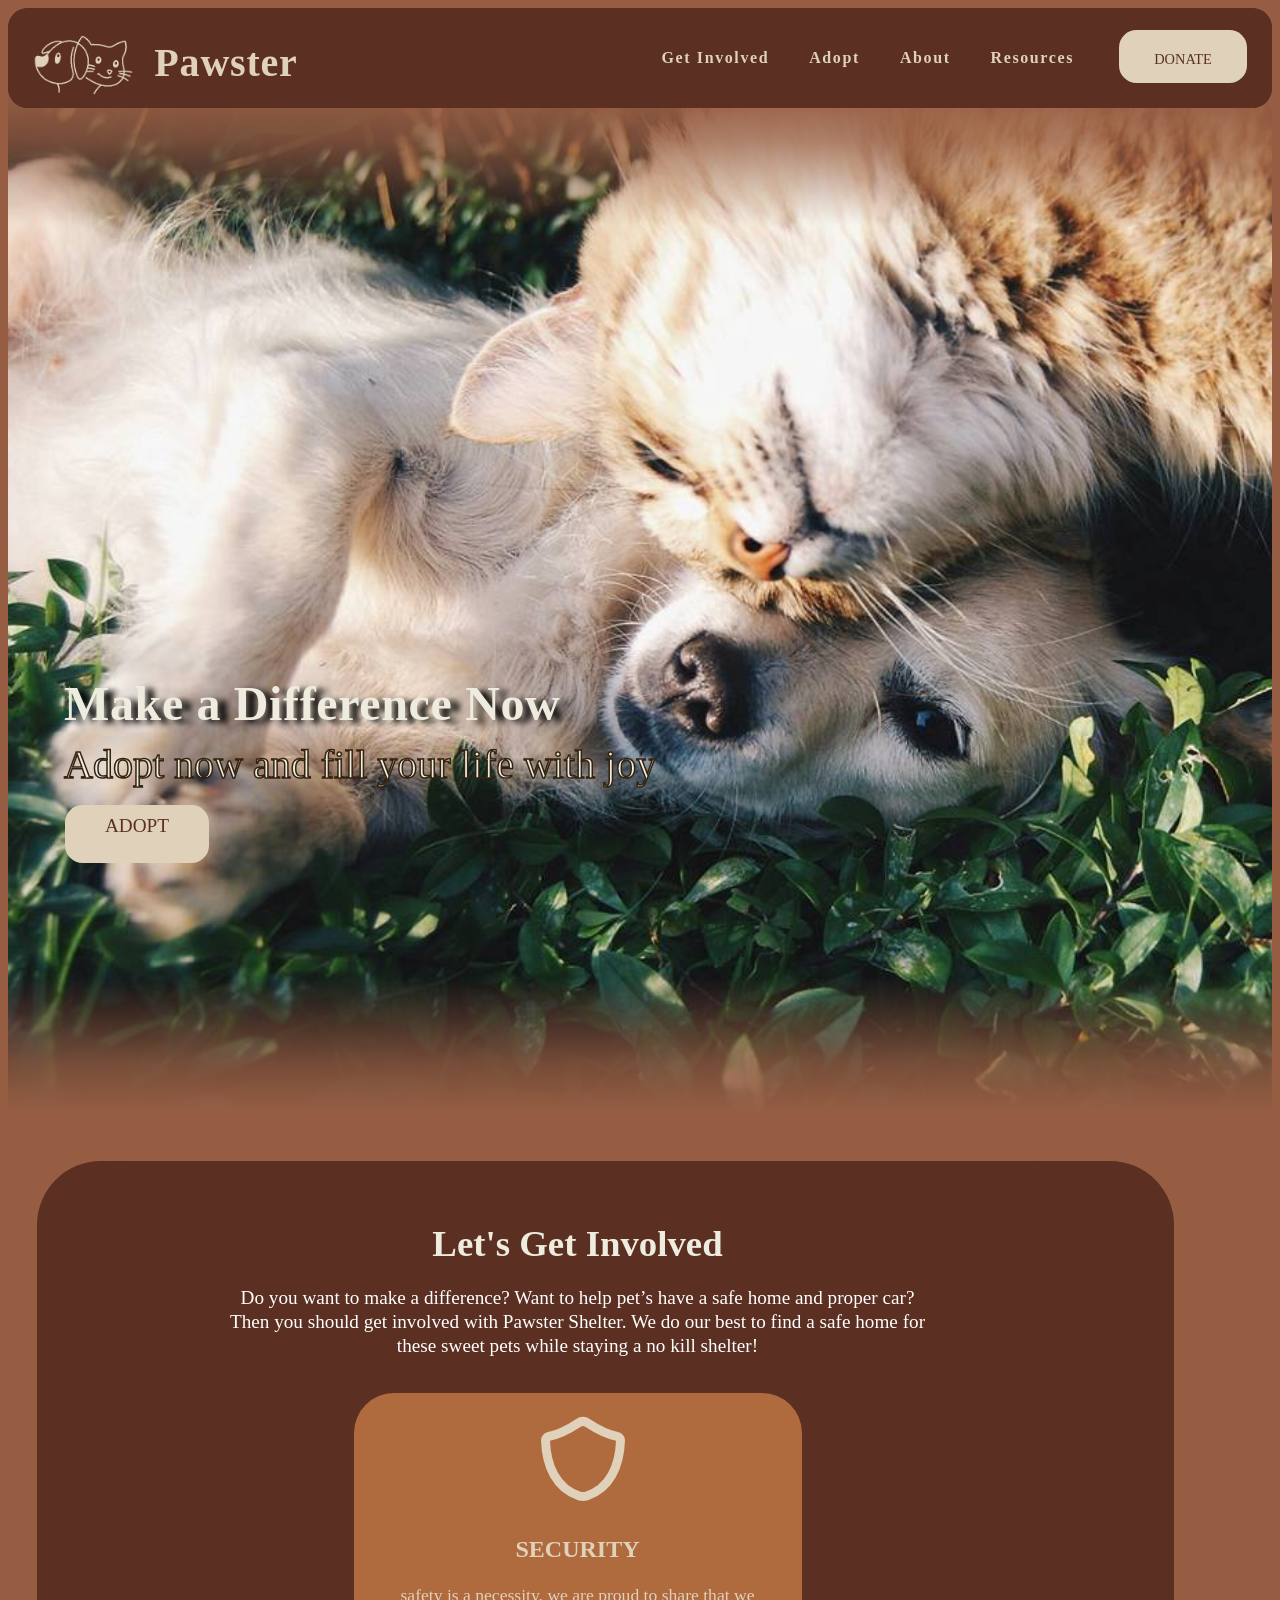
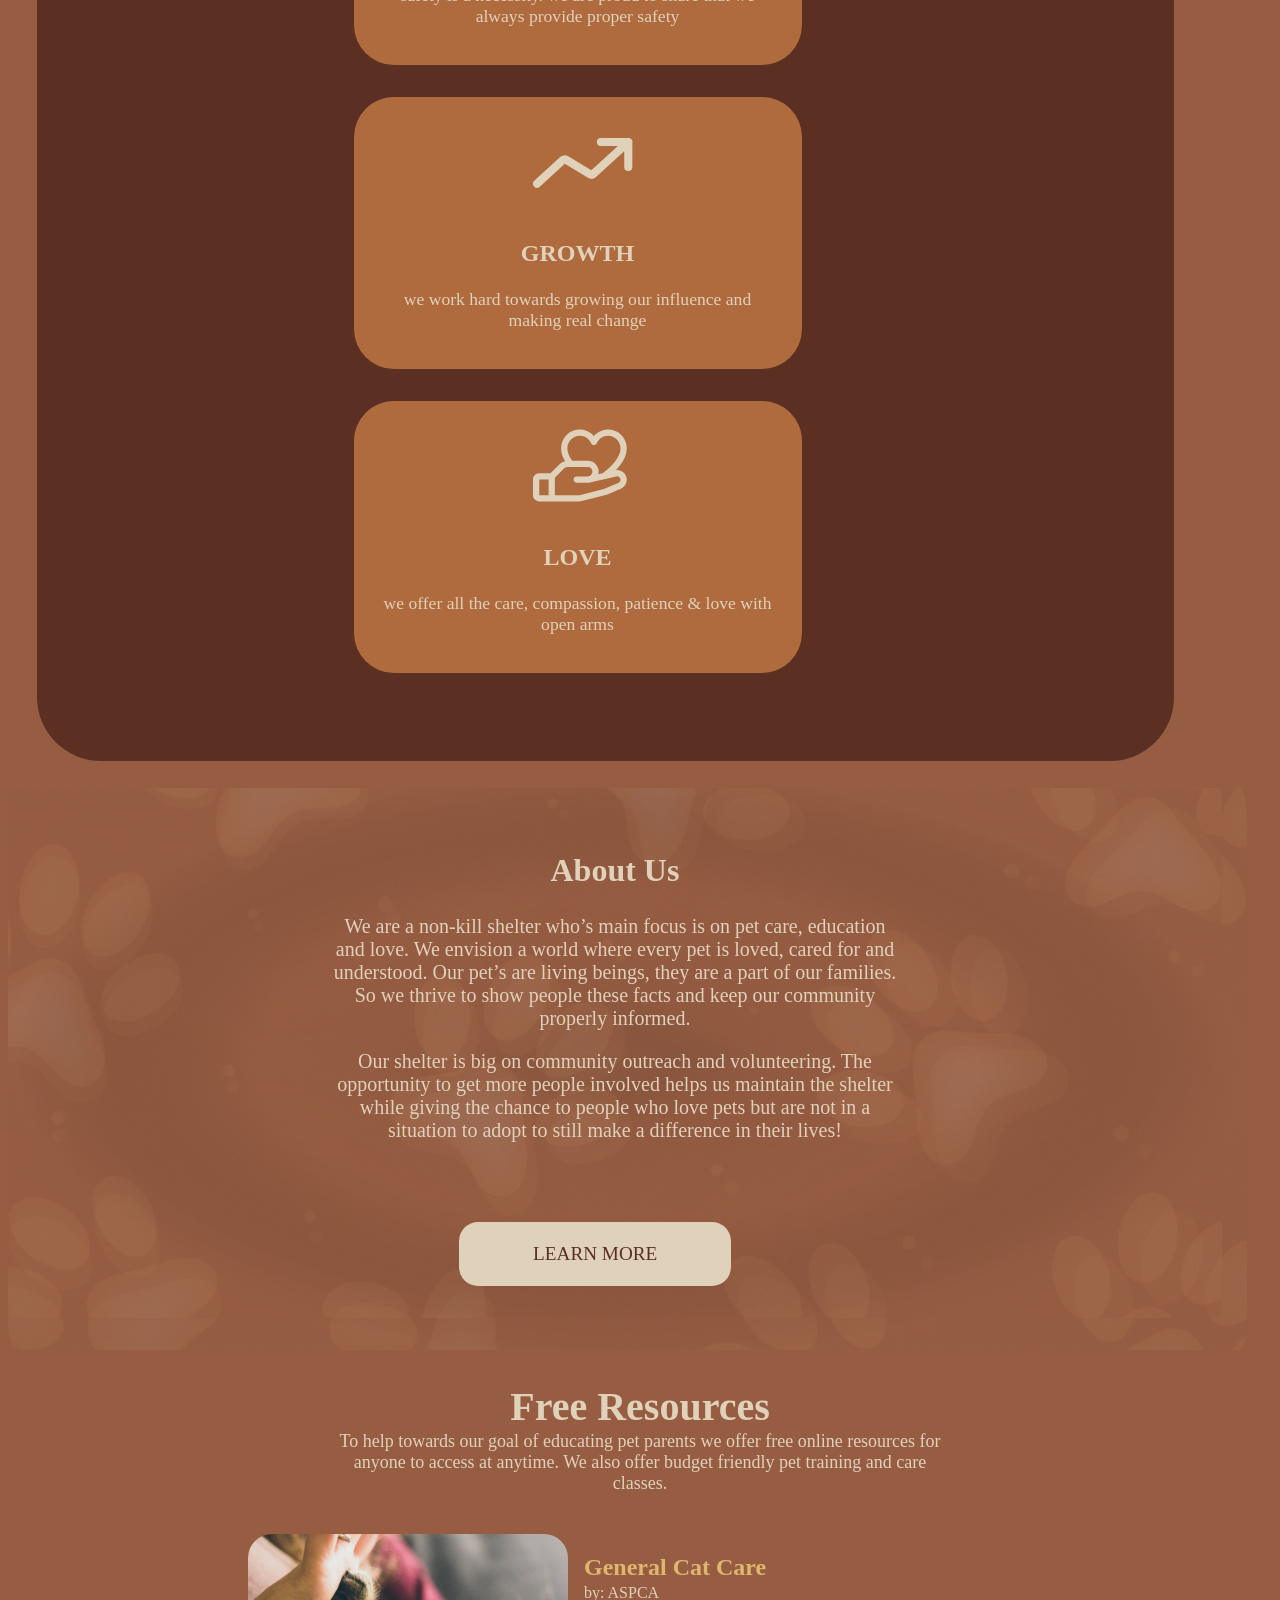
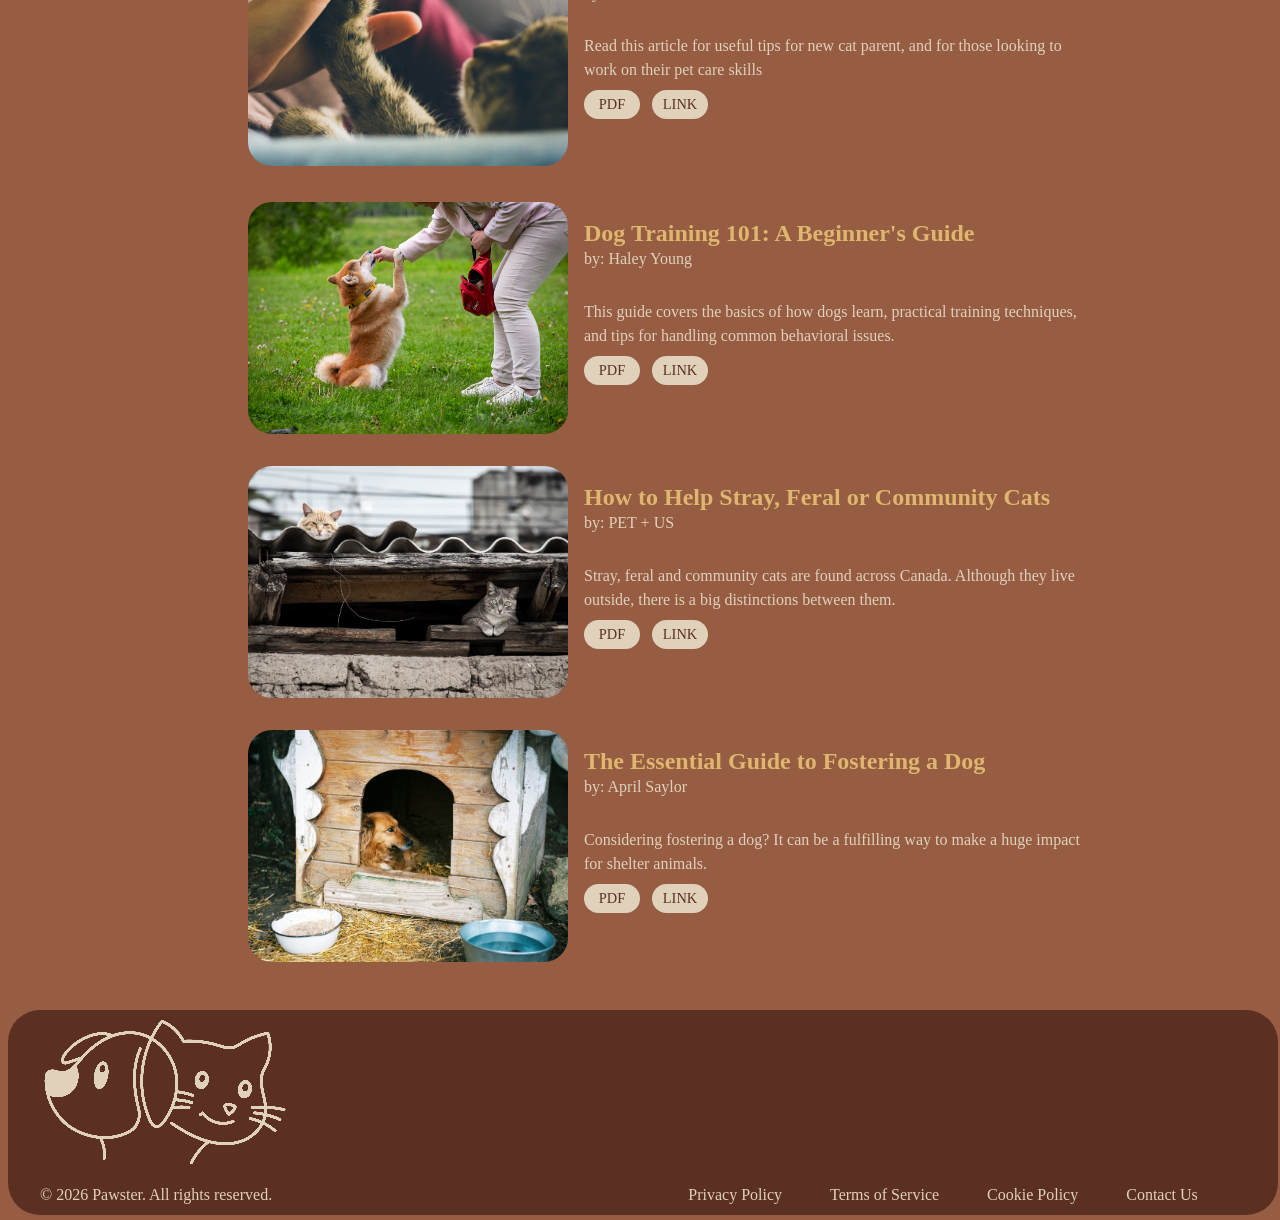
<file: index.html>
<!DOCTYPE html>
<html lang="en">
<head>
<meta name="viewport" content="width=device-width, initial-scale=1"/>
<meta charset="utf-8" />
<title>Pawster</title>
<link rel="stylesheet" href="styles.css">

</head>
<body role="generic">
    <!--HEADER-->
    <header>
        <!--nav bar with logo and navigation links-->
        <nav class="nav">
            <div class="nav">
                <div class="logo">
                    <a href="index.html" role="button">
                        <img src="images/resized-logo.png" alt="Pawster Logo" >
                    </a>
                    <h1>Pawster</h1 role="button">
                </div>
                <!--this will be the logo with the brands name-->

                <ul class="nav-list" role="navigation">
                    <li><a href="get-involved.html">Get Involved</a></li>
                    <li><a href="404.html">Adopt</a></li>
                    <li><a href="about.html">About</a></li>
                    <li><a href="404.html">Resources</a></li>
                </ul>
                <!--list for nav pages-->

                <div class="nav-donate" role="button">
                    <a href="get-involved.html" class="donate">DONATE</a>
                </div>                
                <!--the donate button-->

                <div class="hamburg" role="button">
                <a href="mobile-nav.html">
                    <img src="images/menu.svg">
                </a><!--hamburger menu-->
            </div>
            </div>
        </nav>
    </header>

    <!--MAIN-->
    <main class="homepage" role="main">

        <!-------------------------------Hero----------------------------->
        <section class="hero">
            <div class="hero" role="banner">
                <!--for the gradient design on the hero img-->
                <div class="box" >
                    <div class="rectangle" ></div>
                </div>

                <!--the hero section with text and the adopt btn-->
                <div class="text-btn">
                    <h1>Make a Difference Now</h1>
                    <p>Adopt now and fill your life with joy</p>
                    
                    <div class="a-btn" role="button">
                        <a href="404.html" class="adopt">ADOPT</a>
                    </div>
                </div>

                <!--for the gradient design on the hero img-->
                <div class="box-a" >
                    <div class="rectangle-a" ></div>
                </div>
            </div>
        </section>

        <!-----------------------------Call to Action---------------------------->
        <section class="cta">
            <!--the get involved section-->
            <div class="cta">
                <div class="cta-text">
                    <h2>Let's Get Involved</h2>
                    <p>Do you want to make a difference? Want to help pet’s have a safe home and proper car? Then you should get involved with Pawster Shelter. We do our best to find a safe home for these sweet pets while staying a no kill shelter!</p>
                </div>

                <!--these will be the 3 cards in the get involved square-->
                <div class="cta-cards">
                    <div class="card" role="document">
                        <img src="images/index/svg/Love.svg">
                        <h3>LOVE</h3>
                        <p>We offer all the care, compassion, patience & Love With Open arms</p>
                    </div>

                    <div class="card" role="document">
                        <img src="images/index/svg/Growth.svg">
                        <h3>GROWTH</h3>
                        <p>We Work hard towards growing our influence and making real change</p>
                    </div>

                    <div class="card" role="document">
                        <img src="images/index/svg/Security.svg">
                        <h3>SECURITY</h3>
                        <p>Safety is a necessity. We are proud to share that we always provide proper safety </p>
                    </div>
                </div>
            </div>
        </section>

        <!-------------------------------About Us----------------------------->
        <section class="about-us">
            <!--about us section with the text and buttons-->
            <div class="about-us" role="document">
                <h2>About Us</h2>
                <p>We are a non-kill shelter who’s main focus is on pet care, education and love. We envision a world where every pet is loved, cared for and understood. Our pet’s are living beings, they are a part of our families. So we thrive to show people these facts and keep our community properly informed.</p>
                <p>Our shelter is big on community outreach and volunteering. The opportunity to get more people involved helps us maintain the shelter while giving the chance to people who love pets but are not in a situation to adopt to still make a difference in their lives!</p>
                <a href="about.html" class="learn" role="button">LEARN MORE</a>
            </div>
        </section>

        <!------------------------------Free Resources--------------------------->
        <section class="resources">
            <div class="resources" role="contentinfo">
                <div class="resources-text">
                    <h2>Free Resources</h2>
                    <p>To help towards our goal of educating pet parents we offer free online resources for anyone to access at anytime. We also offer budget friendly pet training and care classes.</p>
                </div>

                <div class="resource-cards" role="document">
                    <div class="re-card">
                        <div class="paws-r">
                            <img src="images/index/article-1.jpg" alt="human and kitty paw touching" role="image">
                        </div>
                      
                        <div class="content" role="document">
                            <div class="title-c">
                                <h4>General Cat Care</h4>
                                <p>by: ASPCA</p>
                            </div>
                            
                            <p>Read this article for useful tips for new cat parent, and for those looking to work on their pet care skills</p>
                            
                            <div class="small-btn" role="button">
                                <a href="404.html" class="pdf">PDF</a>
                                <a href="404.html" class="link">LINK</a>
                            </div>
                        </div>
                    </div>

                    <div class="re-card">
                        <img src="images/index/article-3.jpg" alt="a dog being given a treat" role="image">

                        <div class="content">
                            <div class="title-c">
                                <h4>Dog Training 101: A Beginner's Guide</h4>
                                <p>by: Haley Young</p>
                            </div>
                            
                            <p>This guide covers the basics of how dogs learn, practical training techniques, and tips for handling common behavioral issues.</p>
                            
                            <div class="small-btn">
                                <a href="404.html" class="pdf">PDF</a>
                                <a href="404.html" class="link">LINK</a>
                            </div>
                        </div>
                    </div>

                    <div class="re-card">
                        <img src="images/index/article-4.jpg">

                        <div class="content">
                            <div class="title-c">
                                <h4>How to Help Stray, Feral or Community Cats</h4>
                                <p>by: PET + US</p>
                            </div>
                            
                            <p>Stray, feral and community cats are found across Canada. Although they live outside, there is a big distinctions between them.</p>
                            
                            <div class="small-btn">
                                <a href="404.html" class="pdf">PDF</a>
                                <a href="404.html" class="link">LINK</a>
                            </div>
                        </div>
                    </div>

                    <div class="re-card">
                        <img src="images/index/article-2.jpg">

                        <div class="content">
                            <div class="title-c">
                                <h4>The Essential Guide to Fostering a Dog</h4>
                                <p>by: April Saylor</p>
                            </div>

                            <p>Considering fostering a dog? It can be a fulfilling way to make a huge impact for shelter animals.</p>
                            
                            <div class="small-btn">
                                <a href="404.html" class="pdf">PDF</a>
                                <a href="404.html" class="link">LINK</a>
                            </div>
                        </div>
                    </div>
                </div>
            </div>
        </section>
    </main>

    <!--FOOTER-->
    <footer>
        <div class="footer" role="footer">
            <img src="images/resized-logo.png" alt="Pawster Logo">
            <div class="footer-nav">
                <p>&copy; 2026 Pawster. All rights reserved.</p>

                <ul role="list">
                    <li><a href="404.html">Privacy Policy</a></li>
                    <li><a href="404.html">Terms of Service</a></li>
                    <li><a href="404.html">Cookie Policy</a></li>
                    <li><a href="about.html">Contact Us</a></li>
                </ul>
            </div>
        </div>
    </footer>
</body>
</html>
</file>
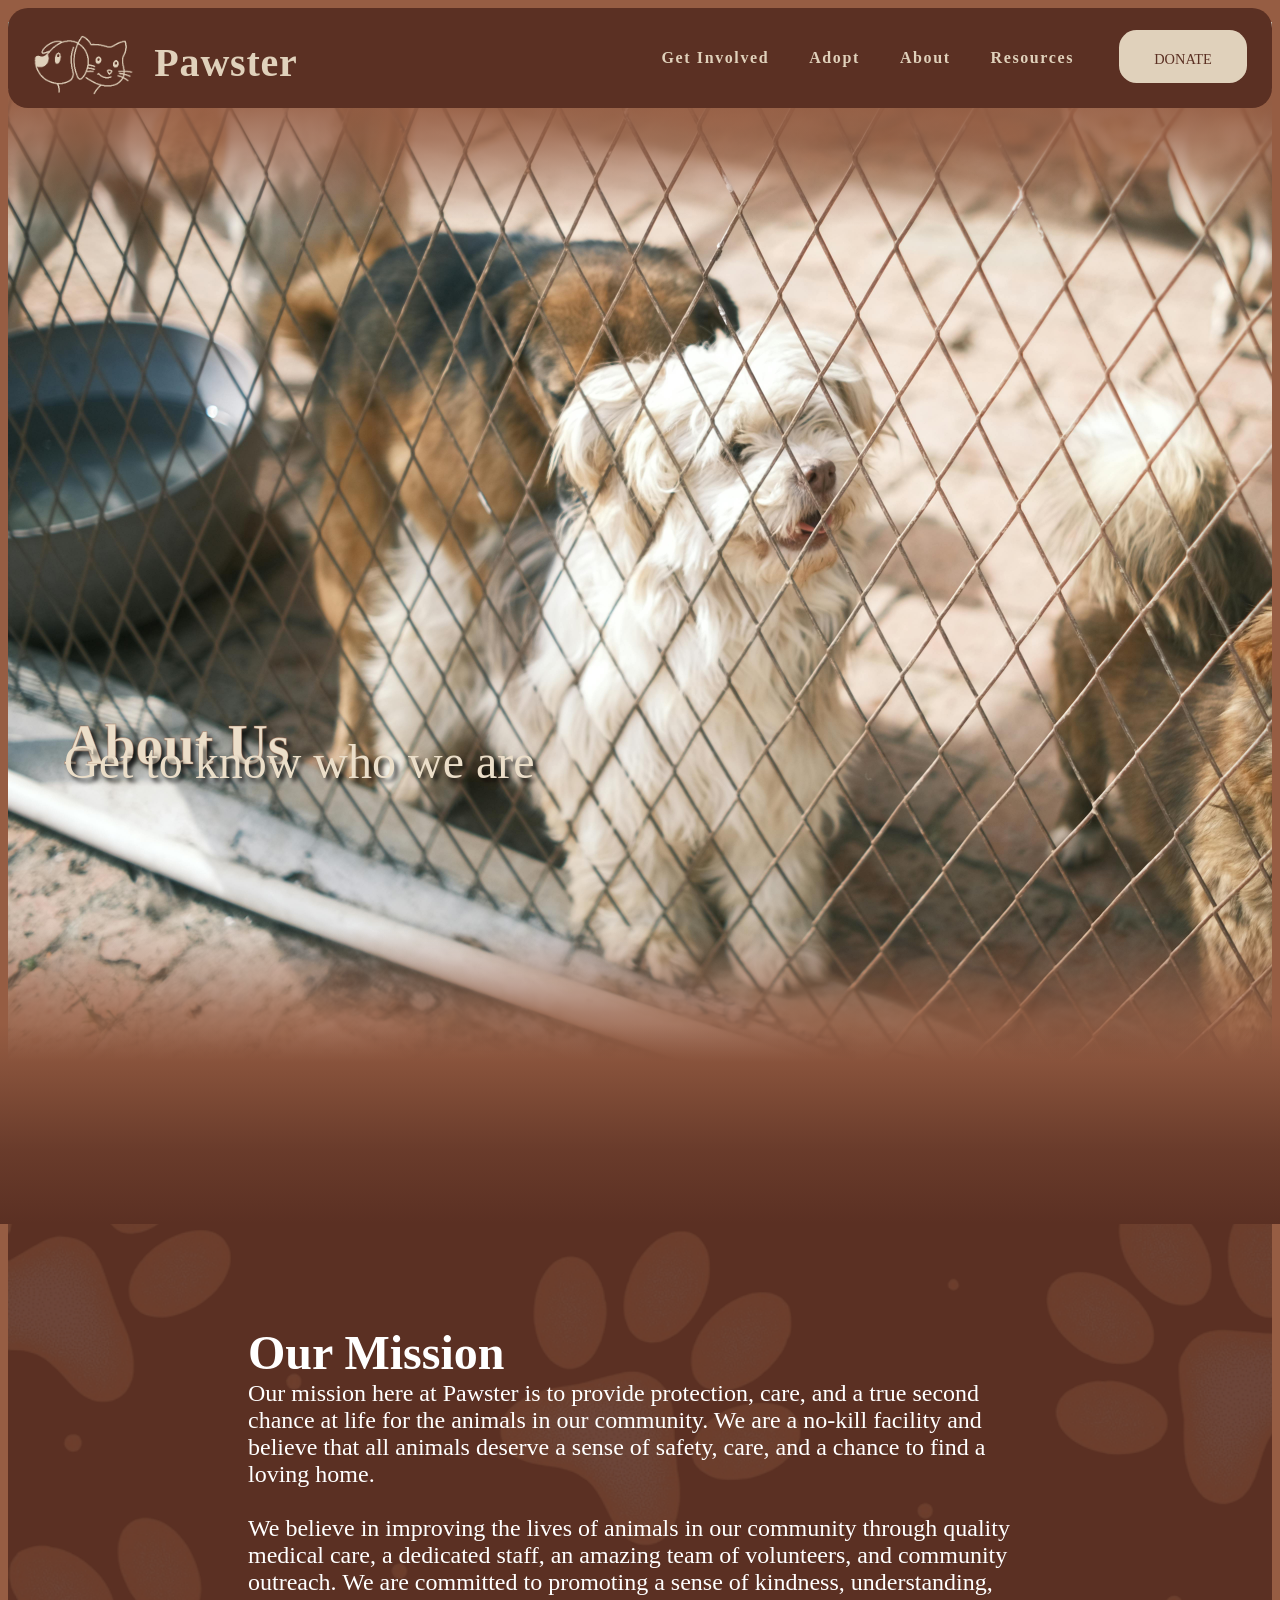
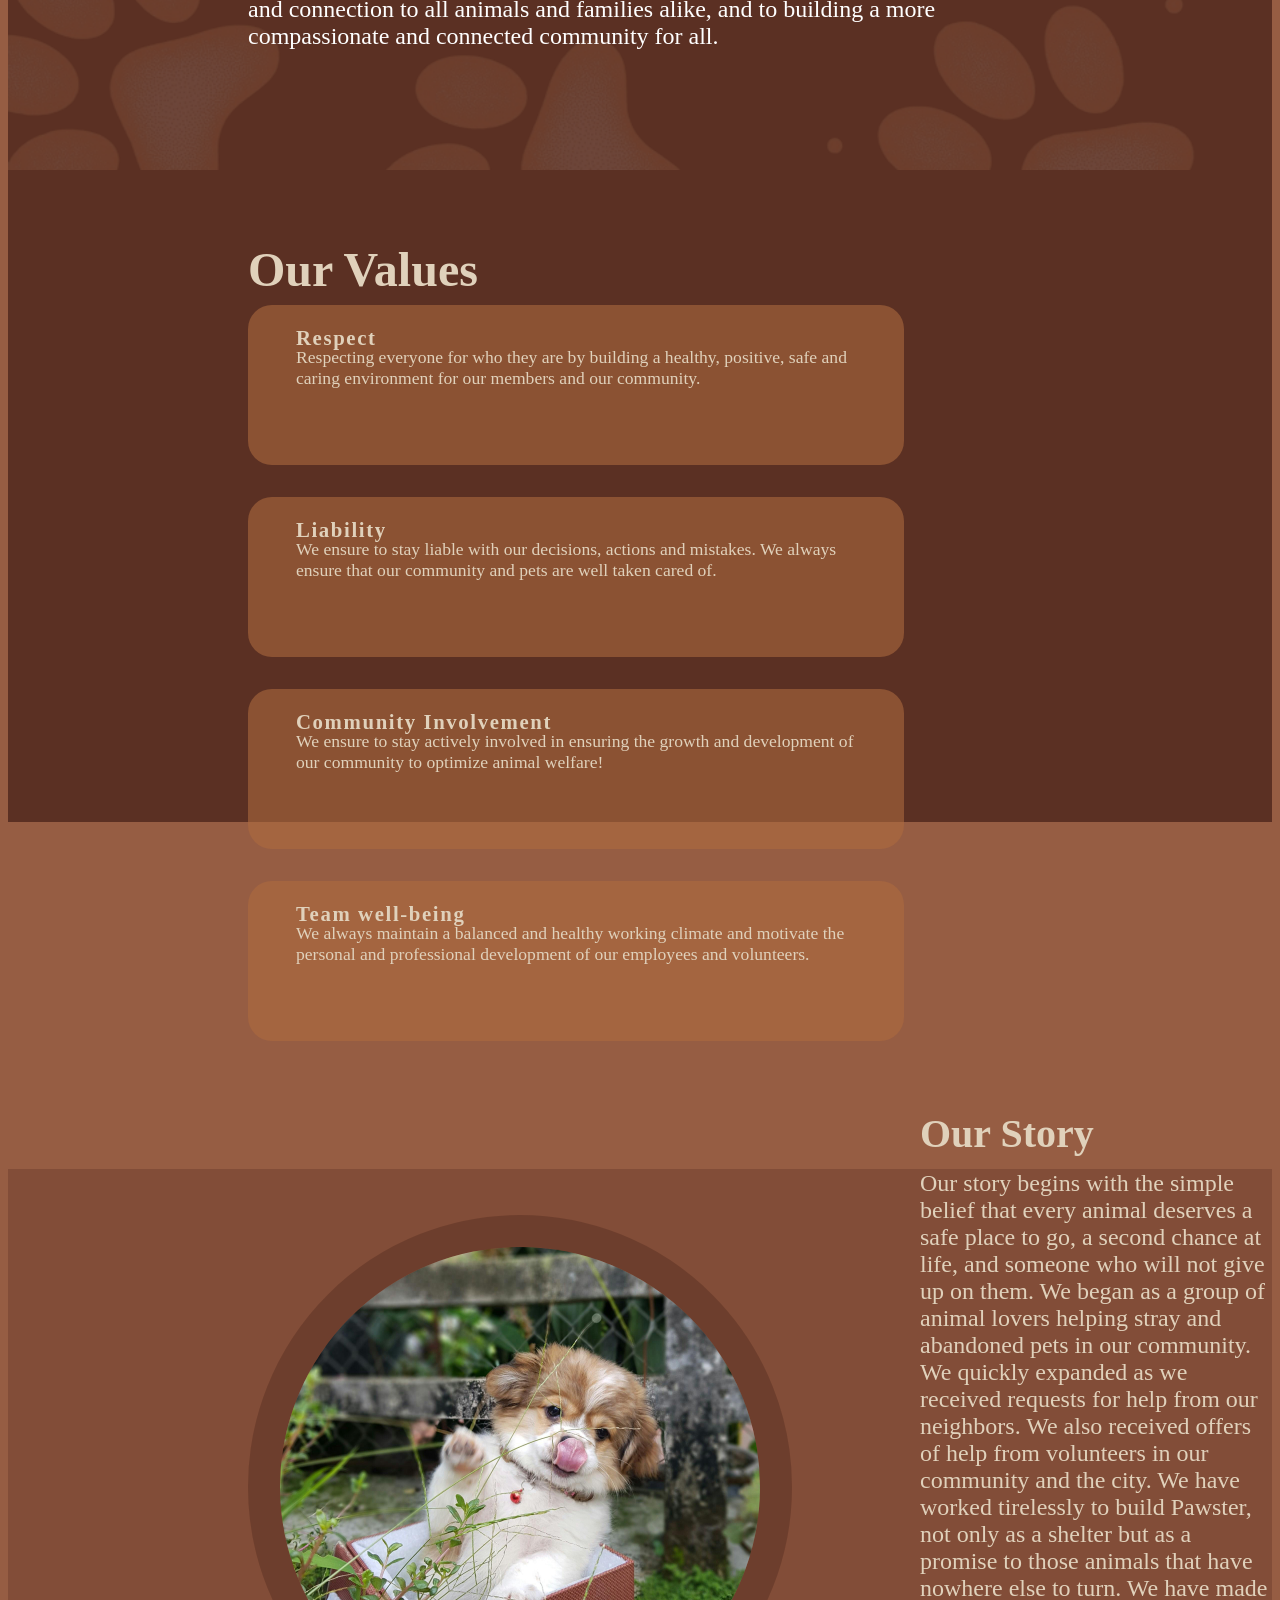
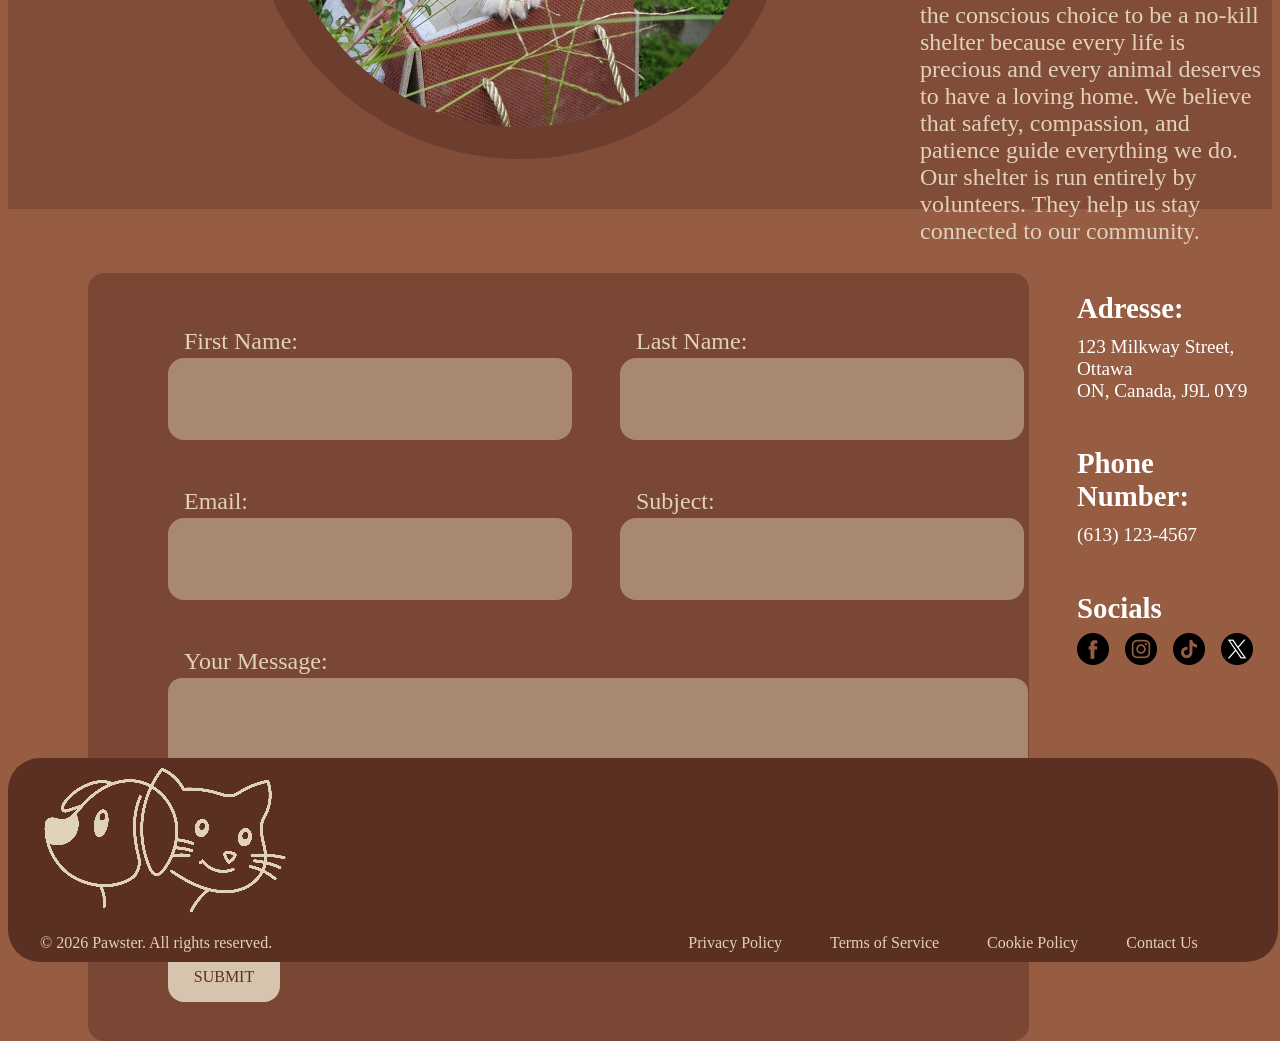
<file: about.html>
<!DOCTYPE html>
<html lang="en">
<head>
<meta name="viewport" content="width=device-width, initial-scale=1"/>
<meta charset="utf-8" />
<title>Pawster - Get Involved</title>
<link rel="stylesheet" href="styles.css">

</head>
<body>
    <header>
        <a href="#main" class="skip">Skip to main content</a><!--accessibily almost forgot-->

        <!--------------------------Navigation Bar--------------------------->
        <!--nav bar with logo and navigation links-->
        <nav class="nav" role="navigation">
            <div class="logo" role="button">
                <a href="index.html">
                    <img src="images/resized-logo.png" alt="Pawster Logo" role="img">
                </a>
                <a href="index.html" role="button">
                    <h1>Pawster</h1>
                </a>
            </div>
            <!--this will be the logo with the brands name-->

            <ul class="nav-list" role="list">
                <li><a href="get-involved.html">Get Involved</a></li>
                <li><a href="404.html">Adopt</a></li>
                <li><a href="about.html">About</a></li>
                <li><a href="404.html">Resources</a></li>
            </ul>
            <!--list for nav pages-->
            <div class="nav-donate" role="button">
                <a href="get-involved.html" class="donate">DONATE</a>
            </div>          
            <!--the donate button-->
        
            <div class="hamburg" role="button">
                <a href="mobile-nav.html">
                    <img src="images/menu.svg">
                </a>
            </div>
        </nav>
    </header>

<!--MAIN-->
    <main class="about" role="main">

        <!----------------------------------Hero--------------------------------->
        <div class="hero-a" role="banner">
            <div class="box" >
                <div class="rectangle" ></div>
            </div>
            
            <div class="hero-a-text">
                <h1>About Us</h1>
                <p>Get to know who we are</p>
            </div>

            <div class="box-c" >
                <div class="rectangle-c" ></div>
            </div>
        </div>

        <div class="box-d" >
            <div class="rectangle-d" ></div>
        </div>

        <!-------------------MISSION & VALUES------------------->
        <div class="miss-val" role="document">
            <div class="mission">
                <div class="mission-t" role="document">
                    <h2>Our Mission</h2>
                    <p>Our mission here at Pawster is to provide protection, care, and a true second chance at life for the animals in our community. We are a no-kill facility and believe that all animals deserve a sense of safety, care, and a chance to find a loving home.
                    <br>
                    <br>
                    We believe in improving the lives of animals in our community through quality medical care, a dedicated staff, an amazing team of volunteers, and community outreach. We are committed to promoting a sense of kindness, understanding, and connection to all animals and families alike, and to building a more compassionate and connected community for all.
                    </p>
                </div>
            </div>

            <div class="values" role="document">
                <h2>Our Values</h2>

                <div class="values-cards">
                    <div class="card-v">
                    <h3>Respect</h3>
                    <p>Respecting everyone for who they are by building a healthy, positive, safe and caring environment for our members and our community.</p>
                    </div>

                    <div class="card-v">
                        <h3>Liability</h3>
                        <p>We ensure to stay liable with our decisions, actions and mistakes. We always ensure that our community and pets are well taken cared of.</p>
                    </div>

                    <div class="card-v">
                        <h3>Community Involvement</h3>
                        <p>We ensure to stay actively involved in ensuring the growth and development of our community to optimize animal welfare!</p>
                    </div>

                    <div class="card-v">
                        <h3>Team well-being</h3>
                        <p>We always maintain a balanced and healthy working climate and motivate the personal and professional development of our employees and volunteers.</p>
                </div>
            </div>
        </div>

        <div class="story" role="document">
            <div class="story-img">
                <img src="images/about/pup-in-box-square.jpg" alt="Puppy in a box outside" role="img">
            </div>

            <div class="story-content" role="form">
                <h2>Our Story</h2>
                <p>Our story begins with the simple belief that every animal deserves a safe place to go, a second chance at life, and someone who will not give up on them. We began as a group of animal lovers helping stray and abandoned pets in our community. We quickly expanded as we received requests for help from our neighbors. We also received offers of help from volunteers in our community and the city. We have worked tirelessly to build Pawster, not only as a shelter but as a promise to those animals that have nowhere else to turn. We have made the conscious choice to be a no-kill shelter because every life is precious and every animal deserves to have a loving home. We believe that safety, compassion, and patience guide everything we do. Our shelter is run entirely by volunteers. They help us stay connected to our community.</p>
            </div>
        </div>

        <div class="contact">
            <div class="contact-form" role="form">
                <form>
                    <div class="small-box">
                        <div class="input-box">
                            <label for="fname">First Name:</label>
                            <input type="text" id="fname" role="textbox">
                        </div>

                        <div class="input-box">
                            <label for="lname">Last Name:</label>
                            <input type="text" id="lname" role="textbox">   
                        </div>

                        <div class="input-box">
                            <label for="email">Email:</label>
                            <input type="email" id="email" role="textbox">
                        </div>
                        
                        <div class="input-box">
                            <label for="subject">Subject:</label>
                            <input type="text" id="subject" role="textbox">
                        </div>
                    </div>
                    
                    <div class="msg-box">
                        <label for="message">Your Message:</label>
                        <textarea id="message" role="textbox"></textarea>
                    </div>
                    
                    <div class="btn-form">
                        <button type="submit" role="buttton">SUBMIT</button>
                    </div>
                </form>
            </div>
            
            <div class="contact-info" role="article">
                <h6>Adresse:</h6>
                <p>123 Milkway Street, Ottawa
                <br> ON, Canada, J9L 0Y9</p>
                
                <br>

                <h6>Phone Number:</h6>
                <p>(613) 123-4567</p>

                <br>

                <h6>Socials</h6>
                <ul role="listitem">
                    <li><a href="https://www.facebook.com"><img src="images/about/social/face.png" alt="Facebook"></a></li>
                    <li><a href="https://www.instagram.com"><img src="images/about/social/insta.png" alt="Instagram"></a></li>
                    <li><a href="https://www.tiktok.com"><img src="images/about/social/tt.png" alt="TikTok"></a></li>
                    <li><a href="https://www.x.com"><img src="images/about/social/x.png" alt="X aka Twitter"></a></li>
                </ul>
            </div>
        </div>
    </main>

    <footer>
    <!--FOOTER-->
    <div class="footer-about" role="menubar">
            <img src="images/resized-logo.png" alt="Pawster Logo" role="img">
            <div class="footer-about-nav">
                <p>&copy; 2026 Pawster. All rights reserved.</p>

                <ul role="list">
                    <li><a href="404.html">Privacy Policy</a></li>
                    <li><a href="404.html">Terms of Service</a></li>
                    <li><a href="404.html">Cookie Policy</a></li>
                    <li><a href="about.html">Contact Us</a></li>
                </ul>
            </div>
        </div>
    </footer>
</body>
</html>
</file>
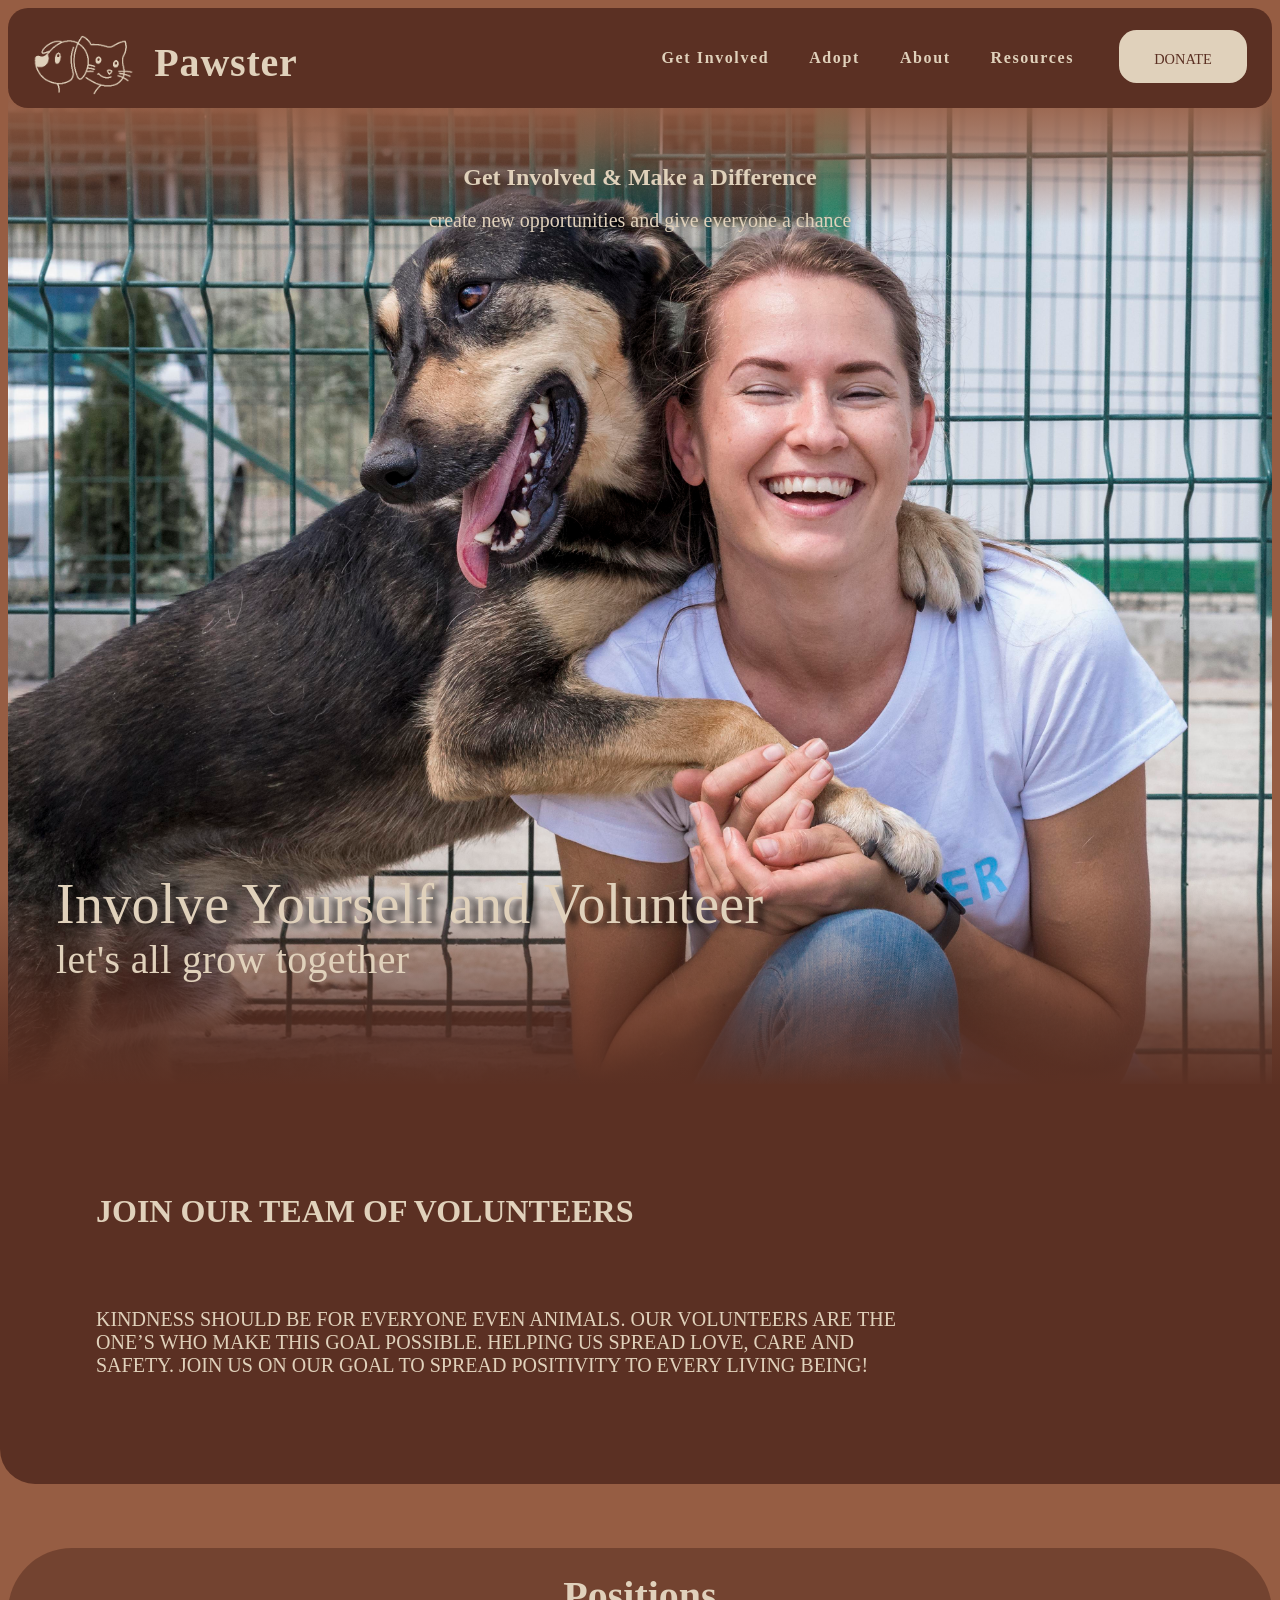
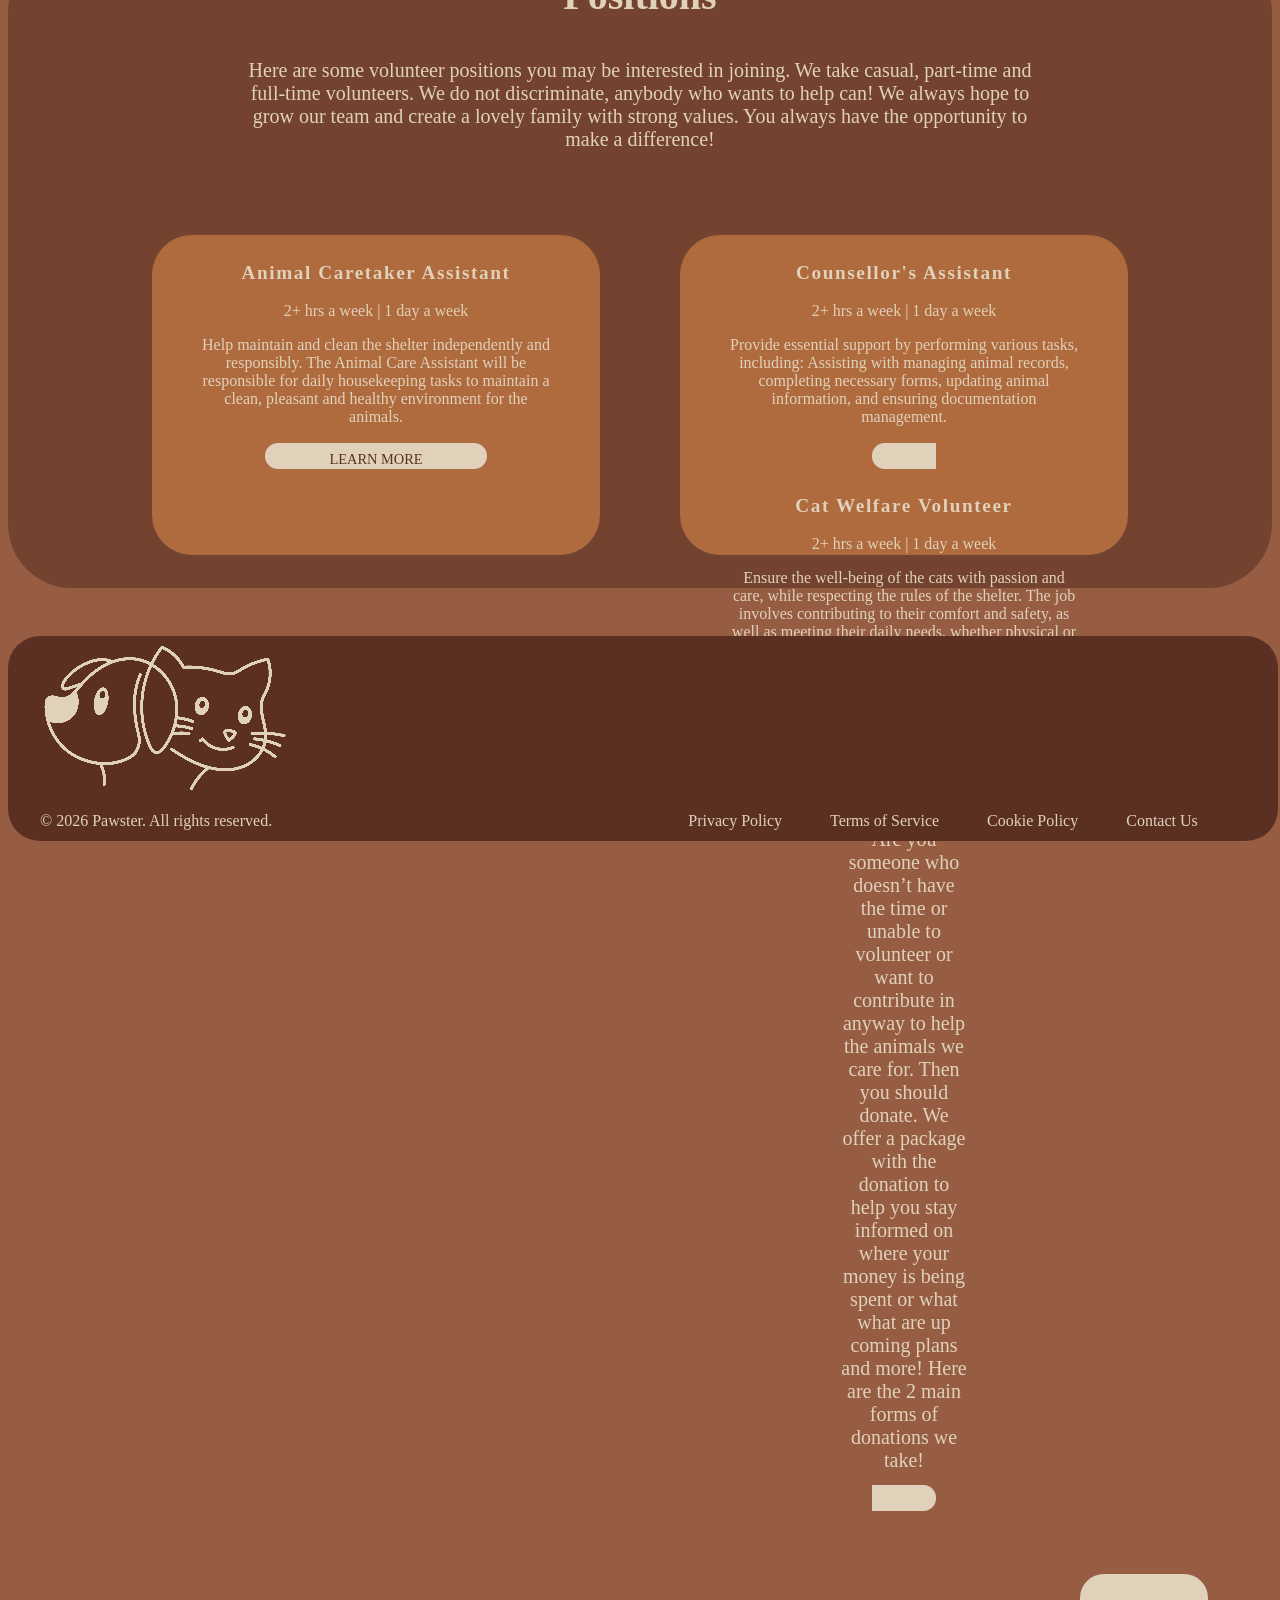
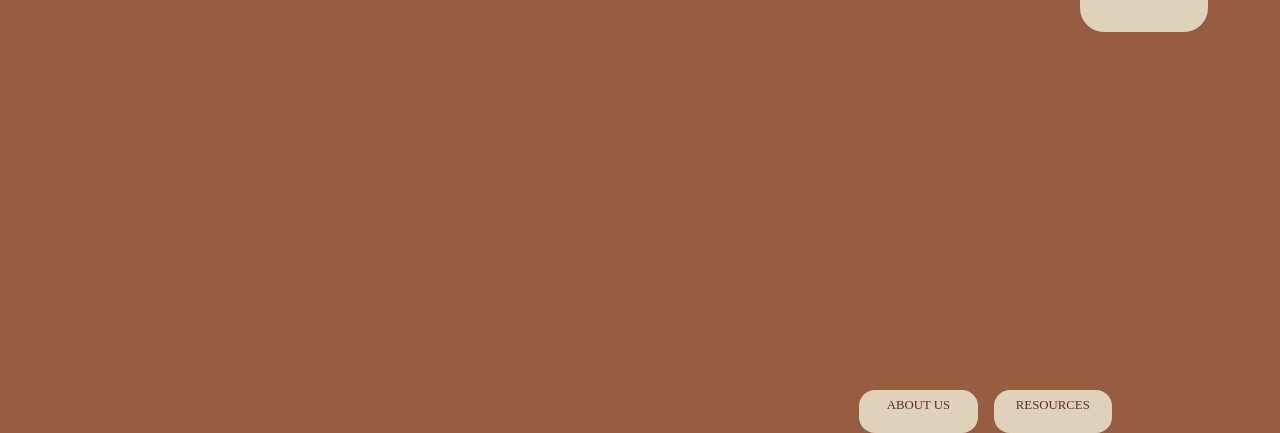
<file: get-involved.html>
<!DOCTYPE html>
<html lang="en">
<head>
<meta name="viewport" content="width=device-width, initial-scale=1"/>
<meta charset="utf-8" />
<title>Pawster - Get Involved</title>
<link rel="stylesheet" href="styles.css">
</head>
<body>
    <header>
        <!--------------------------Navigation Bar--------------------------->
        <!--nav bar with logo and navigation links-->
        <nav class="nav" role="navigation">
            <div class="logo">
                <a href="index.html" role="button">
                    <img src="images/resized-logo.png" alt="Pawster Logo" role="img">
                </a>
                <a href="index.html" role="button">
                    <h1>Pawster</h1>
                </a>
            </div>
            <!--this will be the logo with the brands name-->

            <ul class="nav-list" role="list">
                <li><a href="get-involved.html" role="button">Get Involved</a></li>
                <li><a href="404.html" role="button">Adopt</a></li>
                <li><a href="about.html" role="button">About</a></li>
                <li><a href="404.html" role="button">Resources</a></li>
            </ul>
            <!--list for nav pages-->
            <div class="nav-donate">
                <a href="get-involved.html" class="donate" role="button">DONATE</a>
            </div>            <!---the donate button--->

            <div class="hamburg" role="button">
                <a href="mobile-nav.html">
                    <img src="images/menu.svg">
                </a><!--hamburger menu-->
            </div>
        </nav>
    </header>

<!--MAIN-->
    <main class="get-involved">

        <!-------------------------------Hero----------------------------->
        <div class="hero-get" role="banner">
            <div class="box" >
                <div class="rectangle"></div>
            </div>
            
            <div class="top-text">
                <h1>Get Involved & Make a Difference</h1>
                <p>Create New Opportunities and give everyone a chance</p>
            </div>
            <div class="bott-text">
                <h1>Involve Yourself and Volunteer</h1>
                <p>let's all grow together</p>
            </div>
        </div>

         <div class="box-b" >
            <div class="rectangle-b" ></div>
        </div>

        <!--------------------------CTA - Volunteer------------------------>
        <div class="cta-v">
            <div class="cta-text-v">
                <h1>JOIN OUR TEAM OF VOLUNTEERS</h1>
                <p>Kindness should be for everyone even  animals. Our volunteers are the one’s who make this goal possible. Helping us spread love,  care and safety. Join us on our goal to spread positivity to every living being!</p>
            </div>

            
            <a href="get-involved.html" class="join" role="button"><div class="cta-btn">JOIN</div></a>
            <!--another btn-->
        </div>

        <!-------------------------------Positions----------------------------->
        <div class="position" role="article">
            <div class="p-text">
                <h2>Positions</h2>
                <p>Here are some volunteer positions you may be interested in joining. We take casual, part-time and full-time volunteers. We do not discriminate, anybody who wants to help can! We always hope to grow our team and create a lovely family with strong values. You always have the opportunity to make a difference!</p>
            </div>
            
            <!-- individual cards for the volunteer positions-->
            <div class="position-cards">
                <div class="card-p">
                    <h4>Animal Caretaker Assistant</h4>
                    <p>2+ hrs a week | 1 day a week</p>
                    <p>Help maintain and clean the shelter independently and responsibly. The Animal Care Assistant will be responsible for daily housekeeping tasks to maintain a clean, pleasant and healthy environment for the animals.</p>
                    <a href="404.html" class="learn-m" role="button">LEARN MORE</a>
                </div>
                <div class="card-p">
                    <h4>Counsellor's Assistant</h4>
                    <p>2+ hrs a week | 1 day a week</p>
                    <p>Provide essential support by performing various tasks, including: Assisting with managing animal records, completing necessary forms, updating animal information, and ensuring documentation management.</p>
                    <a href="404.html" class="learn-m" role="button>LEARN MORE</a>
                </div>

                <div class="card-p">
                    <h4>Cat Welfare Volunteer</h4>
                    <p>2+ hrs a week | 1 day a week</p>
                    <p>Ensure the well-being of the cats with passion and care, while respecting the rules of the shelter. The job involves contributing to their comfort and safety, as well as meeting their daily needs, whether physical or emotional.</p>
                    <a href="404.html" class="learn-m" role="button>LEARN MORE</a>
                </div>
            </div>
        </div>

        <!-------------------------------Donation----------------------------->
        <div class="donation" role="document">
            <div class="d-text">
                <h2>Donations</h2>
                <p>Are you someone who doesn’t have the time or unable to volunteer or want to contribute in anyway to help the animals we care for. Then you should donate. We offer a package with the donation to help you stay informed on where your money is being spent or what what are up coming plans and more! Here are the 2 main forms of donations we take!</p>
            </div>
            
            <div class="donation-cards">
                <div class="card-d" role="article">
                    <div class="price">
                        <h3>+10$</h3>
                    </div>

                    <div class="price-t">
                        <h3>Monthly Donation</h3>
                        <p>10$ or more to qualify
                        <br>cancel anytime</p>
                        <hr role="separator">
                        <ul role="list">
                            <li>Monthly Financial Report showing donation spending and goals reached.</li>
                            <li>15% off any pet adoption fee</li>
                            <li>5% off any classes and training</li>
                        </ul>
                    </div>
                    <a href="404.html" class="learn-m" role="button">LEARN MORE</a>
                </div>

                <div class="card-d" role="article">
                    <div class="price">
                        <h3>+5$</h3>
                    </div>

                    <div class="price-t">
                        <h3>Custom Donation</h3>
                        <p>5$ or more to qualify
                        <br>no recurring payments</p>
                        <hr role="separator">
                        <ul role="list">
                            <li>Next Financial Report showing donation spending and goals reached.</li>
                            <li>5% off any pet adoption fee</li>
                            <li>2% off any classes and training</li>
                        </ul>
                    </div>

                    <a href="404.html" class="learn-m" role="button">LEARN MORE</a>
                </div>
            </div>
            
            <div class="btn-two">
                <a href="about.html" class="about-us-btn"  role="button">ABOUT US</a>
                <a href="404.html" class="resources-btn"  role="button">RESOURCES</a>
            </div>
        </div>
    </main>

    <!--FOOTER-->
    <footer>
        <div class="footer" role="menubar">
            <img src="images/resized-logo.png" alt="Pawster Logo">
            <div class="footer-nav">
                <p>&copy; 2026 Pawster. All rights reserved.</p>

                <ul>
                    <li><a href="404.html" role="button">Privacy Policy</a></li>
                    <li><a href="404.html" role="button">Terms of Service</a></li>
                    <li><a href="404.html" role="button">Cookie Policy</a></li>
                    <li><a href="about.html" role="button">Contact Us</a></li>
                </ul>
            </div>
        </div>
    </footer>
</body>
</html>
</file>
<file: styles.css>
/*add bg color*/
:root{
    background-color: #965d43;
    overflow-x: hidden; /*prevents horizontal scrolling*/
}

.get-involved{
    .logo img {
        margin-top: 100px;
    }
}

.skip {
    position: fixed;
    left: -500em;
    top: 2rem;
    overflow: hidden;
   }/*hide the skip link from the commoners*/

.skip:focus {
    position: static;
    border: cyan 3px solid;
    text-decoration: none;
    color: chartreuse;
    background-color: #000;
    }/*the skip link comes in once tab used and style also has been added for contrast*/
/*--------------------------------------------------------------------------------
---------------------------------navigation bar---------------------------------
--------------------------------------------------------------------------------*/

.nav {
    width: 100%; /*make the nav bar fill the entire width of the page*/
    height: 100px; /*nav bar height*/
    display: flex;
    position: relative; /*keeps the nav fixed to the top of the page*/
    background-color: #5b3023;
    border-radius: 20px;/*rounds the corners*/
    z-index: 2; /*keeps the index on top of the hero img*/
}

.nav a {
    text-decoration: none; /*remove link underline*/
}

.nav li a {
    color: #E0D1BB; /*nav link color*/
    padding: 10px 20px; /*space around the nav links*/
}

.nav li a:hover {
    color:#DFB66E;
    text-decoration: underline;
    text-underline-offset: 8px;
}/*hover for the nav bar but dif from donate*/

.nav-list {
    display: flex;
    margin-left: auto; /*moves the nav links to the right side of the nav bar*/


    list-style-type: none; /*removes list bullet points*/

    /*the typography for the nav links. provided by figma. modified by me :3.*/
    font-family: Montserrat;
    font-size: 1rem;
    font-weight: 700;
    align-items: center;
    letter-spacing: 0.1rem;
}

.logo {
    /*make it horizontal*/
    display: flex;
    /*center the logo and text*/
    align-items: center;

    margin-left: 25px; /*spacing between logo and the start of the nav bar*/

    /*text logo typography style. provided by figma. modified by me ofc.*/
    color: #E0D1BB;
    font-family: "Dream to Berich DEMO (FOR USE P"; /*my font of choice*/
    font-size: 1.5rem; /*logo font size*/
    letter-spacing: 0.05rem; /*spacing between letters*/

}

.logo img {
    height: 80px;
    margin-right: 10px; /*spacing between logo image and text*/
    margin-top: 20px;
}

.logo h1 {
    margin-top: 50px; /*align the text to the logo img*/
    margin-left: 10px; /*spacing between logo and img*/
    color: #E0D1BB;

}

/*the style for the donate button on the nav bar*/
.donate {
    display: flex;
    width: 8rem;
    height: 3rem; /*button size*/
    justify-content: center;
    align-items: center; /*centers the text in the button*/
    border-radius: 1.1rem; /*rounds the corners of the button*/
    background: #E0D1BB; /*button bg color*/
    text-decoration: none; /*remove link underline*/

    /*typography for the btn*/
    color: #5B3023;
    margin: 22px 25px 0 25px;
    font-family: "Dream to Berich DEMO (FOR USE P";
    font-size: 0.9rem;
    padding-top: 5px;
}

.donate:hover {
    border-radius: 1.0625rem;
    border: 2px solid #E0D1BB;
    background: #5B3023;
    color: #E0D1BB;
    transition: 0.5s;
} /*this makes it so when i hover is changes*/

/*--------------------------------------------------------------------------------
------------------------------------footer bar------------------------------------
--------------------------------------------------------------------------------*/

.footer {
    position:absolute;
    margin-top: 3rem;
    width: 99.2%; /*yes .2% it looks good that way*/
    height: 12rem;
    border-radius: 2rem;
    background: #5B3023;
    padding-bottom: 0.8rem;
}

.footer img {
    margin-left: 2rem;
    margin-top: 0.5rem;
}

.footer a {
    text-decoration: none;/*bye bye underline*/

    /*typography*/
    color: #E0D1BB;
    font-family: Montserrat;
    font-size: 1rem;
}

.footer p {
    /*again typography*/
    font: Montserrat;
    color: #E0D1BB;
}

.footer ul{
    list-style: none;
    display: flex;
    margin-left: auto; /*moves the nav links to the right side of the nav bar*/
    list-style-type: none; /*removes list bullet points*/
    gap: 3rem;
    margin-right: 5rem;
}

.footer-nav {
    display: flex;
    gap: 2rem;
    margin-left: 2rem;
    color: #E0D1BB;
    font-size: 1rem;
}

/*********************************************************************************
----------------------------------------------------------------------------------
------------------------------- INDEX PAGE ---------------------------------------
----------------------------------------------------------------------------------
*********************************************************************************/

/*--------------------------------Hero Section------------------------------*/
.hero{
    background-image: url("images/index/hero.jpg"); /*the hero img*/
    background-size: cover;
    background-repeat: no-repeat; /*makes the img cover the entire hero section*/;
    max-width: 100%;
    height: 65rem;
    padding: 0;
    margin-top: -35px;
}
/*this adds the hero img bg and sizes it to the full width of the page*/

/*top gradient box*/
.box .rectangle {
  position: absolute;
  top: 120px;
  left: 0;
  width: 2500px;
  height: 135px;
  background: linear-gradient(
    180deg,
    rgba(150, 93, 67, 0) 0%,
    rgba(150, 93, 67, 0.5) 42%,
    rgba(150, 93, 67, 0.75) 63%,
    rgb(150, 93, 67) 100%
  ); /*the gradient for the box*/
  rotate: 180deg; /*rotate it upside down to have the gradient in the right direction*/
  margin-top: -30px; /*move the rectangle up*/
  z-index: 1;   /*keeps the gradient on top of the img*/
}

/*bottom gradient*/
.box-a .rectangle-a {
  position: absolute;
  top: 120px;
  left: 0;
  width: 2500px;
  height: 135px; /*size of the gradient box*/
  background: linear-gradient(
    180deg,
    rgba(150, 93, 67, 0) 0%,
    rgba(150, 93, 67, 0.5) 42%,
    rgba(150, 93, 67, 0.75) 63%,
    rgb(150, 93, 67) 100%
  ); /*the gradient for the box*/
  margin-top: 858px; /*move the rectangle down*/
  z-index: 1; /*keeps the gradient on top of the img*/
}
/*the boxes are for the gradient transition from bg to img.*/

.text-btn {
    position: absolute;
    top: 71%; /*move it down*/
    left: 5%; 
    text-align: left; /*align the text to the left*/
    z-index: 2; /*keeps the text on top of the img and gradients*/
}

.text-btn h1 {
    /*h1 typography. provided by figma. modified by me again*/
    color: #EEECDE;
    text-shadow: 9px 3px 5.9px #000; /*adds the shadow behind the text*/
    font-family: "Dream to Berich DEMO (FOR USE P";
    font-size: 3rem; /*the font size ofc*/
    line-height: 3.125rem; /*spacing between the h1 and p*/
    letter-spacing: 0.04rem;
}

.text-btn p {
    /*p typography. provided by figma. modified by me again*/
    color: #EEECDE;
    -webkit-text-stroke-width: 1.5px;
    -webkit-text-stroke-color: rgb(50, 34, 15); 
    /*this adds the stock to the p text*/
    font-family: Montserrat;
    font-size: 2.5rem;
    margin-top: -20px;
    line-height: 2rem;
}

.adopt {
    display: flex;
    width: 9rem;
    height: 3rem;
    justify-content: center;
    align-items: left;
    border-radius: 1.1rem; /*rounds the corners of the button*/
    background: #E0D1BB; /*bg color for the adopt btn*/
    text-decoration: none; /*removes underline*/

    /*typography for the btn*/
    color: #5B3023;
    margin: 22px 25px 0 25px;
    font-family: "Dream to Berich DEMO (FOR USE P";
    font-size: 1.2rem;
    padding-top: 10px;
    }

.adopt:hover {
    border-radius: 1rem;
    border: none;
    background: #5B3023;
    color: #E0D1BB;
    transition: 0.3s;/*fades in*/
} /*this makes it so when i hover is changes*/

/*position the btn*/
.a-btn {
    margin-top: -1rem;
    margin-left: -1.5rem;
}

/*----------------------------CTA/Get Involved Section--------------------------*/

.cta {
    border-radius: 4rem;
    background: #5B3023;
    margin-top: 3rem;
    margin-left: 1.8rem;
    width: 110rem;
    height: 35rem;/*size*/
    justify-content: center;
    align-items: center; /*align center*/
}

.cta-cards {
    display: flex;
    justify-content: center;
    align-items: center;
    gap: 7rem;
}

.card {
    width: 28rem;
    height: 17rem;
    border-radius: 2.5rem;
    margin-top: 3rem;
    background: #AF6B3E;
    display: absolute;
    align-items: center;
}

.card img {
    /*svg img size*/
    width: 100px;
    height: 100px;
    margin-top: 1rem;
    margin-left: 40%;
}

.card h3 {
    /*typography for the h3*/
    color: #E0D1BB;
    text-align: center;
    font-family: "Dream to Berich DEMO (FOR USE P";
    font-size: 1.5rem;
    line-height: 1.5rem;
}

.card p {
    /*typography for the p*/
    color: #E0D1BB;
    text-align: center;
    font-family: Montserrat;
    font-size: 1.1rem;
    text-transform: lowercase;
    padding-left: 1.5rem;
    padding-right: 1.5rem;
}

.cta-text h2 {
    /*typography for the h2*/
    color: #EEECDE;
    text-align: center;
    font-family: "Dream to Berich DEMO (FOR USE P";
    font-size: 2.3rem;
    line-height: 1.5rem; 
}

.cta-text p {
    /*typography for the p*/
    color: #FFF;
    text-align: center;
    font-family: Montserrat;
    font-size: 1.2rem;
    line-height: 1.5rem;
}

.cta-text {
    padding: 2.5rem 10rem 0 10rem;
}

/*----------------------------About Us Section--------------------------*/

.about-us {
    background-image: url('images/index/about-bg.png');
    background-size: cover;
    background-position: center;
    height: 35rem;
}
/*about us bg*/

.about-us h2 {
    /*typography for the h2*/
    color: #E0D1BB;
    text-align: center;
    font-family: "Dream to Berich DEMO (FOR USE P";
    font-size: 2rem;
    line-height: normal;
    padding-top: 4rem;
}

.about-us p {
    /*typography for the p*/
    color: #E0D1BB;
    text-align: center;
    font-family: Montserrat;
    font-size: 1.25rem;
    padding: 0 20rem;
}

.about-us a{
    /*sizing and tyling of the learn more btn*/
    display: flex;
    width: 15rem;
    height: 4rem;
    padding: 0 1rem;
    justify-content: center;
    align-items: center; /*aligns to the center*/
    gap: 0.5rem;

    border-radius: 1.2rem;
    background: #E0D1BB;

    /*typography for the btn*/
    color: #5B3023;
    font-family: "Dream to Berich DEMO (FOR USE P";
    font-size: 1.2rem;
    margin-top: 5rem;
    margin-left: 49.5rem;
    text-decoration: none;
}

.about-us a:hover{
    background-color: #5B3023;
    color:#E0D1BB;
    transition: 0.5s;
}

/*----------------------------Free Resources Section--------------------------*/
.resources-text {
    padding: 0 20rem;
    text-align: center;
}

/*title with typography*/
.resources h2 {
    color: #E0D1BB;
    text-align: center;
    font-family: "Dream to Berich DEMO (FOR USE P";
    font-size: 2.5rem;
}

/*p with typography*/
.resources p {
    color: #E0D1BB;
    font-family: Montserrat;
    font-size: 1.125rem;
    margin-top: -2rem;
    margin-bottom: 2.5rem;
}

/***************THE RESOURCE CARDS***************/
.re-card h4 {
    /*typography for the h4*/
    color: #DFB66E;
    font-family: Montserrat;
    font-size: 1.5rem; 
    margin-top: 0;

}

.re-card p {
    /*typography for the p*/
    color: #E0D1BB;
    font-family: Montserrat;
    font-size: 1rem;
    margin-top: 0;
    line-height: 1.5rem;
}

.re-card img {
    width: 20rem;
    height: 14.5rem;
    border-radius: 1.5rem;
    object-fit: cover; /*prevent img stretching*/
}

.title-c {
    height: 5rem;
}

.title-c p {
    margin-top: -2rem;
}

.content {
    display: flex;
    flex-direction: column;
    padding:0 11rem 0 0;
    align-items: left;
}

.resource-cards {
    display: grid;
    grid-template-columns: 1fr 1fr;
    gap: 2rem;
    margin-left: 15rem;
}

.re-card {
    display: flex;
    flex-direction: row;
    align-items: center;
    gap: 1rem; 
}

.re-card .re-card-text {
    display: flex;
    flex-direction: column;
}

.small-btn {
    transform: translateY(-2rem);
}

.small-btn a {
    display: inline-flex; /*flex in to one line*/
    height: 1.8rem;
    width: 3.5rem; /*btn size*/
    justify-content: center;
    align-items: center; /*center text*/
    margin-right: 0.5rem; /*gap between the btn*/
    border-radius: 1rem; /*round corners*/
    background: #E0D1BB; /*btn bg color*/


    /*typography for the btn*/
    color: #5B3023;
    font-family: Montserrat;
    font-size: 0.9rem;
    text-decoration: none;
}



/*********************************************************************************
----------------------------------------------------------------------------------
------------------------------- GET INVOLVED PAGE ---------------------------------------
----------------------------------------------------------------------------------
*********************************************************************************/

/*--------------------------------Hero Section---------------------------------*/

.hero-get{
    background-image: url('images/get-involved/hero-1.jpg'); /*the hero img*/
    background-size: cover;
    background-repeat: no-repeat; /*makes the img cover the entire hero section*/;
    max-width: 100%;
    height: 65rem;
    margin-top: -5rem;
}
/*this adds the hero img bg and sizes it to the full width of the page*/

/*bottom gradient*/
.box-b .rectangle-b {
  position: absolute;
  top: 120px;
  left: 0;
  width: 2500px;
  height: 200px; /*size of the gradient box*/
  background: linear-gradient(
    180deg,
    rgba(91, 48, 35, 0) 0%,
    rgba(91, 48, 35, 0.5) 42%,
    rgba(91, 48, 35, 0.75) 63%,
    rgb(91, 48, 35) 100%
  ); /*the gradient for the box*/
  margin-top: 48rem; /*move the rectangle down*/
  z-index: 1; /*keeps the gradient on top of the img*/
}

.top-text h1{
    color: #E0D1BB;
    text-align: center;
    font-family: "Dream to Berich DEMO (FOR USE P";
    font-size: 1.5rem;
    line-height: 100%;
}

.top-text p {
    color: #E0D1BB;
    font-family: Montserrat;
    font-size: 1.25rem;
    text-transform: lowercase;
}

.top-text {
    align-items: center;
    position: relative;
    top: 121px;
    margin-left: 0rem;
    font-family: "Dream to Berich DEMO (FOR USE P-Regular";
    color: #e0d1bb;
    font-size: 24px;
    text-align: center;
    z-index: 2; /*on top of the other stuff*/
}

.bott-text h1{
    /*typogrpahy*/
    color: #E0D1BB;
    font-family: "Dream to Berich DEMO (FOR USE P";
    font-size: 3.5rem;
    font-style: normal;
    font-weight: 400;
    line-height: 125%; /*spacing between text*/
    text-shadow: 9px 3px 5.9px #000000b8; /*shadow behind text*/
}

.bott-text p{
    color: #E0D1BB;
    font-family: Montserrat;
    font-size: 2.5rem;
    margin-top: -2.5rem;
}

.bott-text{
    position: relative;
    top: 45rem;
    left: 3rem;
    color: #e0d1bb;
    font-size: 32px;
    letter-spacing: 0.32px;
    z-index: 2;
    padding-right: 15rem;
}

/*----------------------------CTA-Volunteer Section--------------------------*/

.cta-v {
    display: flex;
    margin-left: -0.5rem;
    width: 120rem;
    height: 17rem;
    padding: 4rem 0;
    justify-content: center;
    align-items: center;
    border-radius: 0 0 2.1875rem 2.1875rem;
    background: #5B3023;
}

.cta-text-v h1 {
    width: 50.75rem;
    height: 4.625rem;
    color: #E0D1BB;
    font-family: "Dream to Berich DEMO (FOR USE P";
    font-size: 2rem;
}

.cta-text-v p {
    color: #E0D1BB;
    font-family: Montserrat;
    font-size: 1.25rem;
    text-transform: uppercase;
    text-align: left;
}

.cta-text-v {
    display: flex;
    flex-direction: column;
    max-width: 50rem;
    align-items: left;
    margin-left: -15rem;
}

.cta-btn {
    display: flex;
    width: 13rem;
    height: 5rem;
    padding: 0.5rem 2.5rem 0rem;
    justify-content: center;
    align-items: center;
    border-radius: 1rem;
    background: radial-gradient(50% 50% at 50% 50%, rgba(224, 209, 187, 0.50) 0%, rgba(224, 209, 187, 0.94) 100%); 
    /*middle opacity reduces*/
    margin-left: 25rem;
    font-family: "Dream to Berich DEMO (FOR USE P";
    font-size: 2rem;
    color: #5B3023;
}

.cta-v a{
    text-decoration: none;
}

.cta-btn:hover {
    background: radial-gradient(50% 50% at 50% 50%, rgba(91, 48, 35, 0.50) 0%, rgba(91, 48, 35, 0.94) 100%); /*change to brown on hover*/
    border: 2px solid #E0D1BB;
    color:#E0D1BB;
}


/*----------------------------Position Section--------------------------*/
.position {
    margin-top: 4rem;
    display: flex;
    width: 100%;
    height: 40rem;
    flex-direction: column;
    justify-content: center;
    align-items: center;
    gap: 4rem;
    border-radius: 4rem;
    background: rgba(91, 48, 35, 0.57);
}

.p-text {
    text-align: center;
    margin-top: -3rem;
}

.p-text h2{
    color: #E0D1BB;
    text-align: center;
    font-family: "Dream to Berich DEMO (FOR USE P";
    font-size: 2.5rem;
    line-height: 150%;
}

.p-text p{
    color: #E0D1BB;
    text-align: center;
    font-family: Montserrat;
    font-size: 1.25rem;
    padding: 0 15rem;
}

.position-cards {
    display: flex;
    flex-direction: row;
    gap: 5rem;
}

.card-p {
    border-radius: 2.5rem;
    background: #AF6B3E;
    width: 28rem;
    height: 20rem;
    text-align: center;
}

.card-p h4{
    color: #E0D1BB;
    text-align: center;
    font-family: "Dream to Berich DEMO (FOR USE P";
    font-size: 1.2rem;
    letter-spacing: 0.1rem;
    padding: 0 2rem;
    line-height: 1.5rem;
}

.card-p p{
    color: #E0D1BB;
    text-align: center;
    font-family: Montserrat;
    font-size: 1rem;
    padding: 0 3rem 0.5rem;
    margin-top: -0.5rem;
}

.card-p a{
    padding: 0.5rem 4rem 0.1rem;
    justify-content: center;
    align-items: center;
    border-radius: 2rem;
    background: #E0D1BB;

    /*typography for the btn*/
    color: #5B3023;
    font-family: "Dream to Berich DEMO (FOR USE P";
    font-size: 0.9rem;
    text-decoration: none;
}

.card-p a:hover{
    background: #5B3023;
    color: #E0D1BB;
    transition: 0.5s;
}/*more hover animation. all are pretty much the same so yeah copy past my code*/

/*-------------------------------Donations-----------------------------*/
.donation {
background: rgba(91, 48, 35, 0.33);
width: 100%;
margin-top: 4rem;
height: 45rem;
flex-direction: column;
justify-content: center;
align-items: center;
gap: 4rem;
}

.d-text h2 {
    color: #E0D1BB;
    text-align: center;
    font-family: "Dream to Berich DEMO (FOR USE P";
    font-size: 3rem;
    font-style: normal;
    margin-top: 5rem;
}

.d-text p {
    color: #E0D1BB;
    text-align: center;
    font-family: Montserrat;
    font-size: 1.25rem;
    margin-top: -3rem;
    padding: 0 10rem;
}

.donation-cards {
    display: flex;
    flex-direction: row;
    gap: 5rem;
    padding: 0 25rem;
    margin-top: 4rem;
}

.card-d {
    width: 30rem;
    height: 21rem;
    padding: 2rem;
    flex-direction: column;
    align-items: center;
    border-radius: 2em;
    background: #965D43;

}

.price {
    color: #E0D1BB;
    text-align: center;
    font-family: Huglove;
    font-size: 2.5rem;
    margin-top: -3rem;
}

.price-t h3 {
    justify-content: center;
    color: #E0D1BB;
    text-align: center;
    font-family: "Dream to Berich DEMO (FOR USE P";
    font-size: 1rem;
    text-transform: uppercase;
    margin-top: -3rem;
}

.price-t p{
    color: #E0D1BB;
    text-align: center;
    font-family: Montserrat;
    font-size: 0.8rem;
    text-transform: lowercase;
    margin-top: -1rem;
}

.price-t ul {
    color: #DBCAB3;
    font-family: Montserrat;
    font-size: 1rem;
    font-weight: 500;
    line-height: 2rem;
}

.donation-cards a{
    display: flex;
    width: 28rem;
    height: 3rem;
    justify-content: center;
    align-items: center;
    border-radius: 1.5rem;
    background: #E0D1BB;
    padding-top: 0.5rem;

    /*typography for btn*/
    color: #5B3023;
    font-family: "Dream to Berich DEMO (FOR USE P";
    font-size: 1.25rem;
    text-decoration: none;
}

.donation-cards a:hover{
    background: #5B3023;
    color: #E0D1BB;
    transition: 0.5s;
}

.btn-two {
    display: flex;
    flex-direction: row;
    margin-top: 1rem;
    margin-left: 40%;
}

.btn-two a{
    width: 9rem;
    height: 2rem;
    padding: 0.5rem 0 0.2rem 0; 
    justify-content: center;
    align-items: center;
    text-align: center;
    border-radius: 1rem;
    background: #E0D1BB;
    margin-right: 1rem;

    /*typography for the btn*/
    color: #5B3023;
    font-family: "Dream to Berich DEMO (FOR USE P";
    font-size: 0.8rem;
}


/*********************************************************************************
----------------------------------------------------------------------------------
------------------------------- ABOUT PAGE ---------------------------------------
----------------------------------------------------------------------------------
*********************************************************************************/

/*-------------------------------Hero-----------------------------*/
.hero-a {
    background-image: url('images/about/shelter-dog.jpg'); /*the hero img*/
    background-size: cover;
    background-repeat: no-repeat; /*makes the img cover the entire hero section*/;
    max-width: 100%;
    height: 65rem;
    padding: 0;
    margin-top: -5.4rem;
}

.hero-a-text {
    position: absolute;
    top: 75%; /*move it down*/
    left: 5%; 
    text-align: left; /*align the text to the left*/
    z-index: 2;
}

.hero-a-text h1 {
color: #EBDEC9;
text-shadow: 4px 4px 4px rgba(0, 0, 0, 0.72);
-webkit-text-stroke-width: 1px;
-webkit-text-stroke-color: rgba(150, 93, 67, 0.39);
font-family: "Dream to Berich DEMO (FOR USE P";
font-size: 3.5rem;
}

.hero-a-text p {
color: #EBDEC9;
font-family: Montserrat;
font-size: 3rem;
margin-top: -5rem;
text-shadow: 4px 4px 4px rgba(0, 0, 0, 0.72);
}

/*bottom gradient*/
.box-c .rectangle-c {
  position: absolute;
  top: 4.3rem;
  left: 0;
  width: 100%;
  height: 135px; /*size of the gradient box*/
  background: linear-gradient(
    180deg,
    rgba(150, 93, 67, 0) 0%,
    rgba(150, 93, 67, 0.5) 42%,
    rgba(150, 93, 67, 0.75) 63%,
    rgb(150, 93, 67) 100%
  ); /*the gradient for the box*/
  margin-top: 858px; /*move the rectangle down*/
  z-index: 1; /*keeps the gradient on top of the img*/
}

/*-------------------------------Our Mission-----------------------------*/
.box-d .rectangle-d {
  position: absolute;
  top: 16rem;
  left: 0;
  width: 100%;
  height: 200px; /*size of the gradient box*/
  background: linear-gradient(
    180deg,
    rgba(91, 48, 35, 0) 0%,
    rgba(91, 48, 35, 0.5) 42%,
    rgba(91, 48, 35, 0.75) 63%,
    rgb(91, 48, 35) 100%
  ); /*the gradient for the box*/
  margin-top: 48rem; /*move the rectangle down*/
  z-index: 1; /*keeps the gradient on top of the img*/
}

.miss-val {
    width: 100%;
    height: 75rem;
    background: #5B3023;
    margin-top: 10rem;
    text-align: left;
}

.mission {
    background-image: url(images/about/gradient-paw-prints-background\ 1.png);
    background-repeat: no-repeat;
    background-size: cover;
    width: 100%; /*same as her cover the full screen, no repeat of img and full width*/
    height: auto; /*adjust easily for responsiveness*/

}

.mission-t h2 {
    color: #FFF;
    font-family: "Dream to Berich DEMO (FOR USE P";
    font-size: 3rem;
}

.mission-t p{
    color: #FFF;
    font-family: Montserrat;
    font-size: 1.5rem;

    margin-top: -2.5rem;
}

.mission-t {
    padding: 4rem 15rem 6rem;
}


/*---------------------------Values-----------------------------*/
.values {
    padding: 2rem 15rem 5rem;
}

.values h2 {
    color: #E0D1BB;
    font-family: "Dream to Berich DEMO (FOR USE P";
    font-size: 3rem;
}

.values-cards {
    display: flex;
    flex-wrap: wrap;
    align-items: center;
    gap: 2rem 5rem;
    margin-top: -2rem;
}

.card-v {
    width: 35rem;
    height: 10rem;
    border-radius: 1.5rem;
    background: rgba(175, 107, 62, 0.58);
    padding: 0 3rem;
}

.card-v h3 {
    color: #E0D1BB;
    font-family: "Dream to Berich DEMO (FOR USE P";
    font-size: 1.3rem;
    letter-spacing: 0.1rem;
}

.card-v p {
    color: #E0D1BB;
    font-family: Montserrat;
    font-size: 1.1rem;

    margin-top: -1.5rem;
}

/*-------------------------------Our Story-----------------------------*/

.story {
    width: 100%;
    height: 40rem;
    background: rgba(91, 48, 35, 0.34);
    margin-top: 3rem;
    display: flex;
    flex-direction: row;
    align-items: center;
}

.story-img {
    margin-left: 15rem;
    margin-right: 8rem;
}

.story-img img{
    width: 30em; 
    border-radius: 30rem;
    border: solid rgb(91, 48, 35, 0.5) 2rem;

}

.story-content {
    display: flex;
    width: 50rem;
    height: 30rem;
    flex-direction: column;
    justify-content: center;
    margin-top: -2rem ;
}

.story-content h2 {
    color: #E0D1BB;
    font-family: "Dream to Berich DEMO (FOR USE P";
    font-size: 2.5rem;
}

.story-content p {
    color: #E0D1BB; 
    font-family: Montserrat;
    font-size: 1.5rem;
    margin-top: -1.25rem;
}

/*-------------------------------Contact Section-----------------------------*/

.contact {
    display: flex;
    flex-direction: row;
}

/************************form**********************/
.contact-form {
    width: 60rem;
    height: 45rem;
    padding: 2rem 0 1rem 5rem;
    margin-left: 5rem;
    margin-top: 4em;
    border-radius: 1rem;
    background: rgba(91, 48, 35, 0.49); 
    align-content: center; 
}

.small-box {
    display: grid;
    grid-template-columns: 1fr 2fr;
    align-items: center;
    gap: 3rem;
}

.small-box label{
    color: #E0D1BB;
    font-family: Montserrat;
    font-size: 1.5rem;
    margin-left: 1rem;
    margin-bottom: 0.2rem;
}

.input-box {
    display: flex;
    flex-direction: column;
}

.contact-form input{
    width: 30em;
    height: 5rem;
    border-radius: 1rem;
    background-color: rgba(224, 209, 187, 0.47);
    border: none;
}

.msg-box{
    display: flex;
    flex-direction: column;
    margin-top: 3rem;
}

.msg-box label {
    color: #E0D1BB;
    font-family: Montserrat;
    font-size: 1.5rem;
    margin-left: 1rem;
    margin-bottom: 0.2rem;
}

.msg-box textarea {
    width: 53.5rem;
    height: 15rem;
    border-radius: 0.875rem;
    background: rgba(224, 209, 187, 0.47);
    border: none;
}

.btn-form button {
    display: flex;
    width: 7rem;
    height: 3.5rem;
    padding: 0.4rem 0 0 0;
    justify-content: center;
    align-items: center;
    border-radius: 1rem;
    background: rgba(224, 209, 187, 0.91);
    margin-top: 1.5rem;
    border: none;

    color: #5B3023;
    font-family: "Dream to Berich DEMO (FOR USE P";
    font-size: 1em;
}

/****************contact info**********************/
.contact-info {
    margin-top: 1rem;
    margin-left: 3rem;
}

.contact-info img{
    width: 2rem;
    height: 2rem;
}

.contact-info h6{
    color: #FFF;
    font-family: Montserrat;
    font-size: 1.8rem;

    margin-bottom: -0.5rem;
}

.contact-info p{
    color: #FFF;
    font-family: Montserrat;
    font-size: 1.2rem;
    margin-bottom: -2.5rem;
}

.contact-info ul{
    list-style: none;
    display: flex;
    flex-direction: row;
    gap: 1rem;
    margin-left: -2.5rem;
}


/*------------------------------------about footer bar------------------------------------
--------------------------------------------------------------------------------
--footer wasn't properly responding on the about page like all the others so I copied same code just dif class names and moved the nav bar down.*/

.footer-about {
    position:absolute;
    margin-top: 96rem;
    width: 99.2%;
    height: 12rem;
    border-radius: 2rem;
    background: #5B3023;
    padding-bottom: 0.8rem;
}

.footer-about img {
    margin-left: 2rem;
    margin-top: 0.5rem;
}

.footer-about a {
    text-decoration: none;
    color: #E0D1BB;
    font-family: Montserrat;
    font-size: 1rem;
}

.footer-about p {
    font: Montserrat;
    color: #E0D1BB;
}

.footer-about ul{
    list-style: none;
    display: flex;
    margin-left: auto; /*moves the nav links to the right side of the nav bar*/
    list-style-type: none; /*removes list bullet points*/
    gap: 3rem;
    margin-right: 5rem;
}

.footer-about-nav {
    display: flex;
    gap: 2rem;
    margin-left: 2rem;
    color: #E0D1BB;
    font-size: 1rem;
}


/*********************************************************************************
----------------------------------------------------------------------------------
------------------------------- 404 PAGE ---------------------------------------
----------------------------------------------------------------------------------
*********************************************************************************/

.four img{
    width: 20rem;
    height: 25rem;
    aspect-ratio: 53/64;
    align-items: center;
    margin: 4rem 50rem;
}

.four h1{
    color: #EBDEC9;
    text-shadow: 6px -1px 6.4px #5B3023;
    font-family: Lostar;
    font-size: 10rem;
    margin-left: 50rem;
    margin-top: -9.5rem;
}

.four p{
    color: #E0D1BB;
    font-family: Montserrat;
    font-size: 2rem;
    margin-left: 51rem;
    margin-top: -9rem
}

.four button {
    border-radius: 6rem;
    background: #E0D1BB;
    width: 10rem;
    height: 4rem;
    margin-left: 54rem;
    margin-top: -1rem;
    margin-bottom: 2rem;
    border: none;

    color: rgba(91, 48, 35, 0.90);
    font-family: "Dream to Berich DEMO (FOR USE P";
    font-size: 1rem;
}


/*********************************************************************************
----------------------------------------------------------------------------------
----------------------------------------------------------------------------------
------------------------------- MEDIA QUERIES ---------------------------------------
----------------------------------------------------------------------------------
----------------------------------------------------------------------------------
*********************************************************************************/
/*my kryptonite TvT i don't like mobile its so tinyyyy*/

.mobile a {
    display: flex;
    flex-direction: row;
    /*logo nav is in a row till smaller screen since it goes to colunm later at 390px*/
}

.mobile-bg {
    background-color: #5B3023;/*ofc bg colour*/
}

.list-m{
    list-style-type: none; /*remove list dots*/

    background-color: #E0D1BB; /*bg color like always*/

    height: 5rem;
    width: 15em;/*size ofc*/

    margin-bottom: 2rem;/*adds gap under*/

    align-content: center;
    justify-content: center;/*center the stuff*/

    border-radius: 2rem; /*roundnes of btn*/
    color: #5B3023;/*text color for btn*/
    margin-left: 0rem;
    
    /*never ending typograpy*/
    font-family: Montserrat;
    font-size: 1.5rem;
    text-align: center;/*center text*/

}

.nav-mobile a {
    text-decoration: none;
}

.mobile-body {
    float: right;/*moves/floats to the right i forgot float existed pfft*/
    margin-right: 2rem; /*gap between end end btn*/
}

/*hero image get adjusted for every few sizes*/

@media screen and (max-width:1280px) {

    .logo img {
    height: 60px;
    }/*adjust logo size*/

    .logo h1 {
        font-size: 2.5rem;
        margin-top: 2.6rem;
    }/*logo text size now*/

    .hero{
        background-image: url("images/index/hero.jpg-derivatives/hero-1280x.jpg"); /*the hero img*/
    }

    .cta-cards {
    display: flex;
    flex-direction: column;
    }

    .cta {
        width: 90%;
        height: 75rem;
        gap: 1rem;
    }

    .card {
        margin-top: 7rem;
        margin-bottom: -50rem;
    }

    .about-us {
        width: 98%;
        height: auto;
        padding-bottom: 2rem;   
    }

    .about-us a {
        margin-left: 23.5em;
    }

    .resource-cards {
    display: flex;
    flex-direction: column;
}
}

@media screen and (min-width:1026px){
    .hamburg {
        display: none;
    }
}

@media screen and (max-width:1025px) {
    .nav-list {
        display: none;
    } /*hids nav*/

    .nav-donate {
        display: none;
    } /*do i need to say it... yes? ok. it hides again lol*/

    .cta-v {
    display: flex;
    flex-direction: column;
    width: 94%;
    height: 30rem;
    padding: 0 0 0 5rem;
    }

    .cta-text-v {
        margin-top: -2.2rem;
    margin-left: -10rem;
    }

    .cta-v a {
        margin-left: -66rem;
    }

    .position {
        height: 100rem;
        margin-left: 2.5%;
        width: 95%;
    }

    .position-cards {
        margin-top: -2em;
        display: flex;
        flex-direction: column;
    }

    .p-text {
        margin-top: -2rem;
        padding: 0 0 0 0;
    }

    .p-text p{
    color: #E0D1BB;
    text-align: center;
    font-family: Montserrat;
    font-size: 1.25rem;
    padding: 0 5rem;
}
}

.hamburg img {
    position: relative;
    height: 4rem;
    margin-left: 25rem;
    margin-top: 1.2rem;
}



@media screen and (max-width:810px) {

    .hero{
        background-image: url("images/index/hero.jpg-derivatives/hero-810x.jpg"); /*the hero img*/
        height: 50rem;
    }

    .box-a .rectangle-a {
      margin-top: 39em;
    }

    .text-btn {
    position: absolute;
    top: 55%;
    }

    .text-btn h1 {
    font-size: 2.5rem;
    } 

    .text-btn p {
        font-size: 2rem;
    }

    .adopt {
    width: 7.5rem;
    height: 2.5rem;
    font-size: 1rem;
    }

    .hamburg img {
    margin-left: 19rem;
}

    .cta {
        width: 90%;
        height: 85rem;
        gap: 1rem;
    }

    .cta-text h2 {
    line-height: 3rem; 
}

    .about-us p{
        padding:0 5rem;
    }

    .about-us a{
        margin-left: 15rem;
    }

    .resources-text{
        padding: 0 5rem;
    }

    .resource-cards{
        margin-left: 5rem;
    }

    .content {
        padding: 0 5rem 0 0;
    }
}

@media screen and (max-width:768px) {
    .hero{
        background-image: url("images/index/hero.jpg-derivatives/hero-768x.jpg"); /*the hero img*/

           
    }
    .hamburg img {
    margin-left: 13rem;
}
}

@media screen and (max-width:580px){
    .hamburg img {
    margin-left: 10rem;
    }
        .logo h1{
        display: none;
    }

    .cta {
        width: 90%;
        height: 85em;
        gap: 1rem;
    }

    .cta-text {
    padding: 2.5rem 5rem 0;
    }

     .about-us a{
        margin-left: 9rem;
    }

    .re-card {
    display: flex;
    flex-direction: column;
    align-items: center;
    gap: 0.5rem; 
    }

    .resource-cards{
        margin-left: 2rem;
    }

    .content {
    margin-left: 2rem;
    align-items: center;   
    padding: 0 3rem 
    }

    .h2 {
        font-size: 2rem;
    }

    /*get involved*/
    .top-text h1 {
        font-size: 1.5rem;
    }

    .bott-text h1 {
        font-size: 2.5rem;
        margin-top: -8em;
    }

    .bott-text p {
        font-size: 2rem;
    }

    .position{
        height: 140em;
    }
    .card-p {
        height: 25em;
        width: 18em;
        padding-bottom: 3rem;
    }

    .card-p a{
        padding: 0.5rem 2rem 0.1rem;

    }
}


@media screen and (max-width:390px) {
    .hero{
        background-image: url("images/index/hero.jpg-derivatives/hero-390x.jpg"); /*the hero img*/
        height: 30rem;
    }

    .box-a .rectangle-a {
        margin-top: 19rem; 
    }

    .text-btn {
        top: 25%;
    }

    .text-btn h1{
        font-size: 1.5rem;
    }

    .text-btn p{
        font-size: 1rem;
    }

    .adopt {
        width: 5rem;
        height: 2.5rem;
        font-size: 0.8rem;
    }

    .logo {
        display: flex;
        flex-direction: column;
    }

    .logo h1 {
        margin-top: -1rem;
        margin-left: -1rem;
    }

    .list-m {
        width: 20rem;
    }
    .hamburg img {
    margin-left: 0rem;
    }

    .card-p {
        width: 18em;
        padding-bottom: 10rem;
    }

    .card-p a {
        width: 2rem;
    }

}

@media screen and (max-width:360px) {
    .hero{
        background-image: url("images/index/hero.jpg-derivatives/hero-360x.jpg"); /*the hero img*/
        height
    }

    .list-m {
        width: 18rem;
    }
}

/*comments geet long when you get to this many lines omg and im not even done but i have to be done but this was fun and will have to finsih later for my porfolio*/
/*THANK YOU ADAM FOR BEING A GREAT TEACHER*/
</file>
